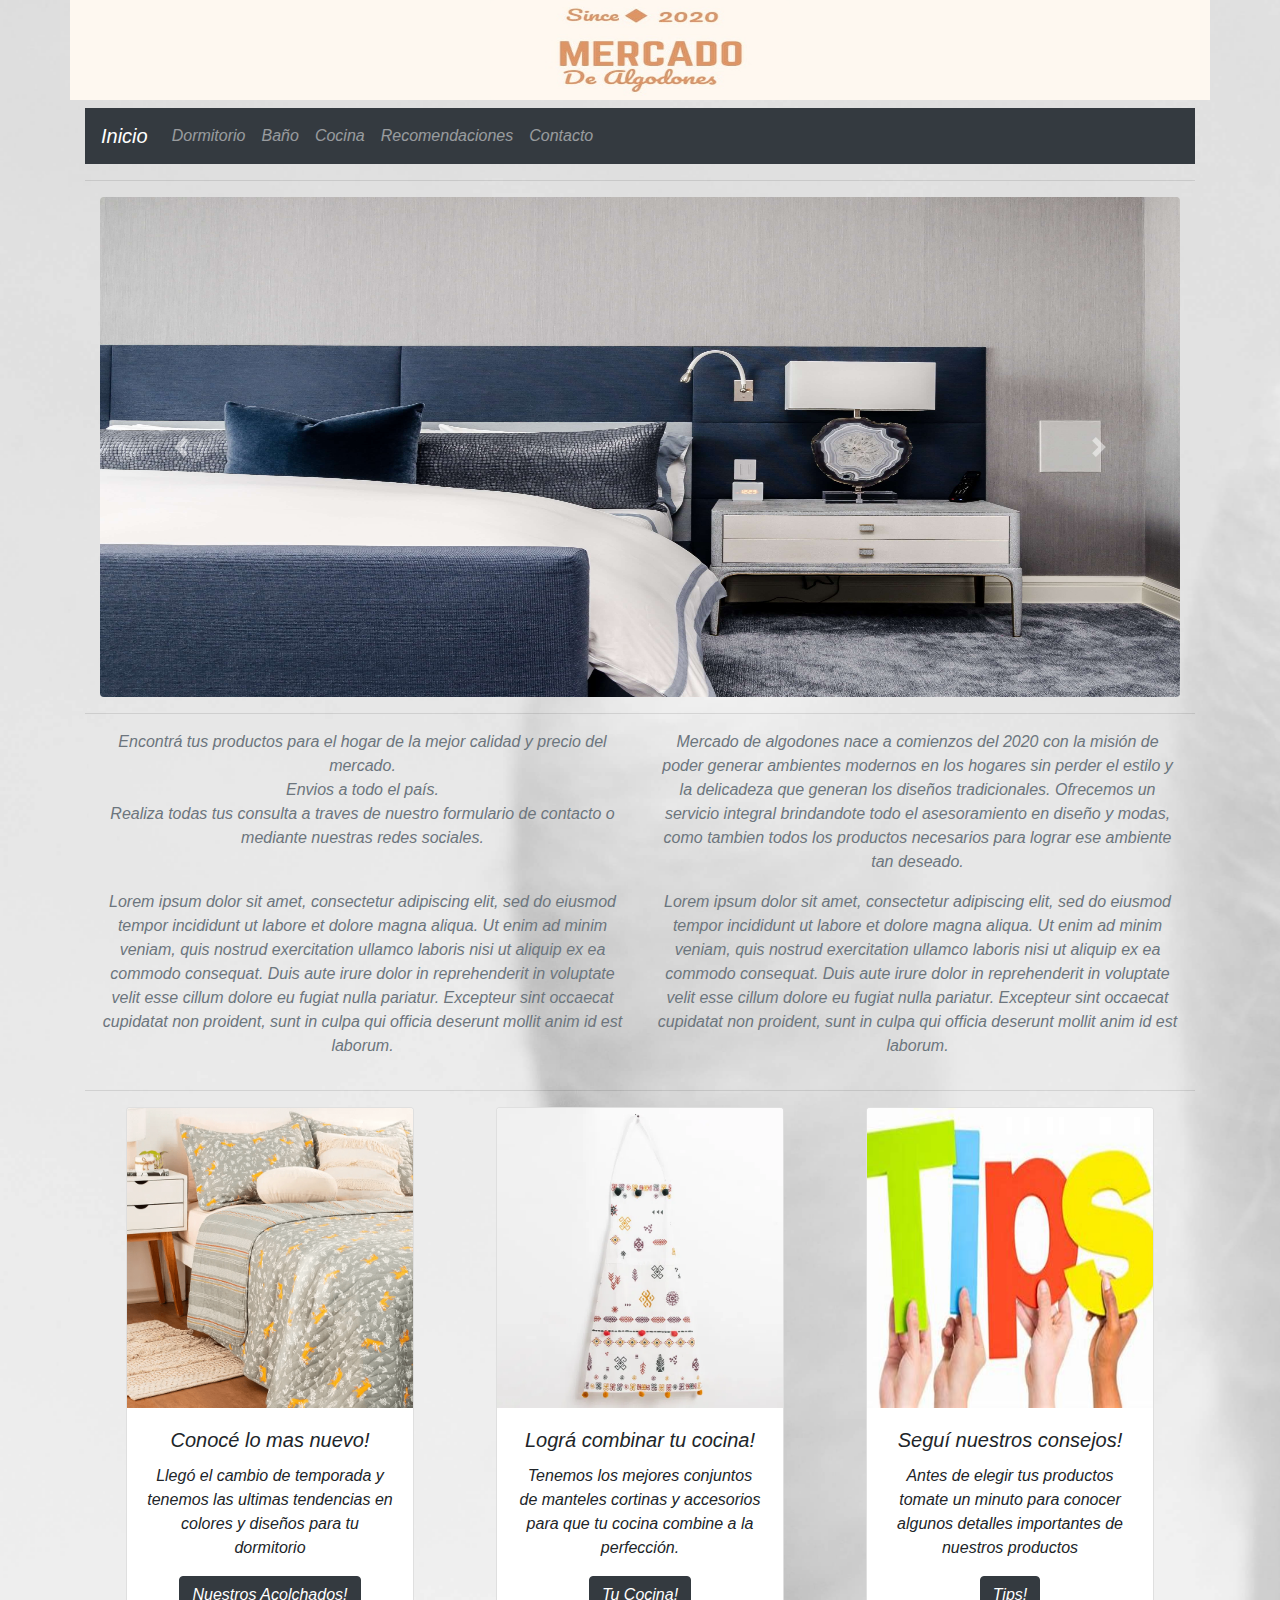
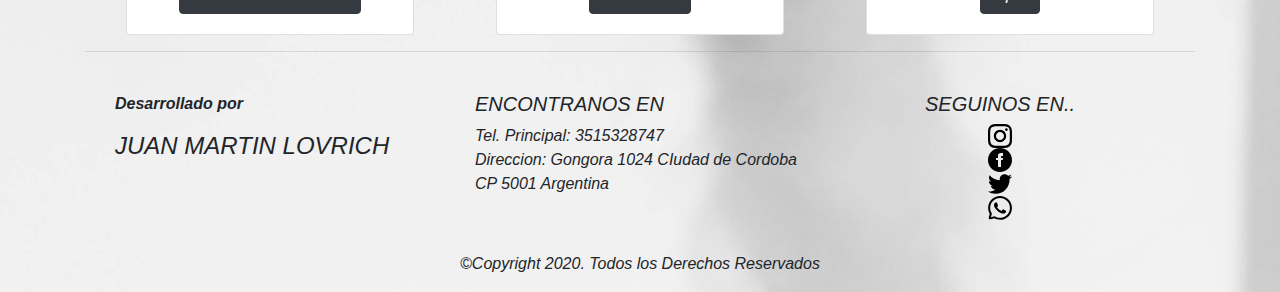
<file: Entrega Proyecto 4/index.html>
<DOCTYPE html>
    <html>

    <head>
        <meta charset="UTF-8">
        <meta name="viewport" content="width=device-width, initial-scale=1, shrink-to-fit=no">
        <meta name="keywords"
            content="habitacion, pieza, cama, frio, sabanas, cubrecamas, algodon, tela, acolchado, decoracion">
        <meta name="description"
            content="Todo lo que necesitas para decorar tu casa con la suavidad del mejor algodon. Cubrecamas, acolchados, sabanas, cortinas y mucho mas!">
        <link rel="stylesheet" href="https://stackpath.bootstrapcdn.com/bootstrap/4.5.2/css/bootstrap.min.css"
            integrity="sha384-JcKb8q3iqJ61gNV9KGb8thSsNjpSL0n8PARn9HuZOnIxN0hoP+VmmDGMN5t9UJ0Z" crossorigin="anonymous">
        <link rel="stylesheet" href="css/styles.css">
        <link rel="stylesheet" href="https://cdnjs.cloudflare.com/ajax/libs/animate.css/4.1.0/animate.min.css" />
        <title>Mercado de Algodones-Home-Novedades</title>
    </head>

    <body>
        <header class="container">
            <h1 class="animate__animated animate__bounce">
                <div class="text-center">
                    <img src="imagenes/logom.jpeg" class="rounded" alt="logo" height="100px" width="300px">
                </div>
            </h1>
        </header>

        <div class="container">
            <nav class="navbar  navbar-expand-lg navbar-dark bg-dark">
                <a class="navbar-brand" href="index.html">Inicio</a>
                <button class="navbar-toggler" type="button" data-toggle="collapse" data-target="#navbarNav"
                    aria-controls="navbarNav" aria-expanded="false" aria-label="Toggle navigation">
                    <span class="navbar-toggler-icon"></span>
                </button>
                <div class="collapse navbar-collapse" id="navbarNav">
                    <ul class="navbar-nav">
                        <li class="nav-item">
                            <a class="nav-link" href="dormitorio.html">Dormitorio</a>
                        </li>
                        <li class="nav-item">
                            <a class="nav-link" href="bano.html">Baño</a>
                        </li>
                        <li class="nav-item">
                            <a class="nav-link" href="cocina.html">Cocina</a>
                        </li>
                        <li class="nav-item">
                            <a class="nav-link" href="recomendaciones.html">Recomendaciones</a>
                        </li>
                        <li class="nav-item">
                            <a class="nav-link" href="contacto.html">Contacto</a>
                        </li>
                    </ul>
                </div>
            </nav>
            <hr class=featurette-divider />
            <div><img src="imagenes/portada2.jpg" class="img-fluid d-block d-md-none" alt="Responsive image"></div>
            <div class="container" id="portada">

                <div id="carouselExampleControls" class="carousel slide d-none d-md-block" data-ride="carousel">
                    <div class="carousel-inner">
                        <div class="carousel-item active">
                            <img src="imagenes/portada2.jpg" class="d-block w-100 rounded" alt="habitacion modelo azul"
                                height="500px">
                        </div>
                        <div class="carousel-item">
                            <img src="imagenes/carrousel1.jpg" class="d-block w-100 rounded" alt="habitacion modelo iluminada"
                                height="500px">
                        </div>
                        <div class="carousel-item">
                            <img src="imagenes/carrousel2.jpg" class="d-block w-100 rounded" alt="habitacion modelo oscura"
                                height="500px">
                        </div>
                    </div>
                    <a class="carousel-control-prev" href="#carouselExampleControls" role="button" data-slide="prev">
                        <span class="carousel-control-prev-icon" aria-hidden="true"></span>
                        <span class="sr-only">Previous</span>
                    </a>
                    <a class="carousel-control-next" href="#carouselExampleControls" role="button" data-slide="next">
                        <span class="carousel-control-next-icon" aria-hidden="true"></span>
                        <span class="sr-only">Next</span>
                    </a>
                </div>
            </div>
            <hr class=featurette-divider />

            <section class="container">
                <div class="row">
                    <div class="col-md-6 text-center">
                        <p class="text-secondary">
                            Encontrá tus productos para el hogar de la mejor calidad y precio del mercado.
                            <br />
                            Envios a todo el país.
                            <br>
                            Realiza todas tus consulta a traves de nuestro formulario de contacto o mediante nuestras redes
                            sociales.
                        </p>
                    </div>
                    <div class="col-md-6 text-center">
                        <p class="text-secondary"> Mercado de algodones nace a comienzos del 2020 con la misión de poder generar ambientes modernos en los hogares sin perder el estilo y la delicadeza que generan los diseños tradicionales. Ofrecemos un servicio integral brindandote todo el asesoramiento en diseño y modas, como tambien todos los productos necesarios para lograr ese ambiente tan deseado. 

                        </p>
                    </div>
                </div>

                <div class="row">
                    <div class="col-md-6 text-center">

                        <p class="text-secondary"> Lorem ipsum dolor sit amet, consectetur adipiscing elit, sed do
                            eiusmod
                            tempor
                            incididunt ut labore et
                            dolore magna aliqua. Ut enim ad minim veniam, quis nostrud exercitation ullamco laboris nisi
                            ut
                            aliquip
                            ex ea commodo consequat. Duis aute irure dolor in reprehenderit in voluptate velit esse
                            cillum
                            dolore eu
                            fugiat nulla pariatur. Excepteur sint occaecat cupidatat non proident, sunt in culpa qui
                            officia
                            deserunt mollit anim id est laborum.

                        </p>
                    </div>

                    <div class="col-md-6 text-center">

                        <p class="text-secondary"> Lorem ipsum dolor sit amet, consectetur adipiscing elit, sed do
                            eiusmod
                            tempor
                            incididunt ut labore et
                            dolore magna aliqua. Ut enim ad minim veniam, quis nostrud exercitation ullamco laboris nisi
                            ut
                            aliquip
                            ex ea commodo consequat. Duis aute irure dolor in reprehenderit in voluptate velit esse
                            cillum
                            dolore eu
                            fugiat nulla pariatur. Excepteur sint occaecat cupidatat non proident, sunt in culpa qui
                            officia
                            deserunt mollit anim id est laborum.

                        </p>
                    </div>
                </div>

            </section>
            <hr class=featurette-divider />
            <section class="container">
                <div class="row">
                    <div class="col-md-4 text-center">
                        <div class="card rounded mx-auto d-block" style="width: 18rem;">
                            <img src="imagenes/cubre7.png" class="card-img-top" alt="card1" height="300px">
                            <div class="card-body">
                                <h5 class="card-title">Conocé lo mas nuevo!</h5>
                                <p class="card-text">Llegó el cambio de temporada y tenemos las ultimas tendencias en colores y diseños para tu dormitorio</p>
                                <a href="habitacion.html" class="btn btn-dark">Nuestros Acolchados!</a>
                            </div>
                        </div>
                    </div>
                    <div class="col-md-4 text-center">
                        <div class="card rounded mx-auto d-block" style="width: 18rem;">
                            <img src="imagenes/del1.png" class="card-img-top" alt="card2" height="300px">
                            <div class="card-body">
                                <h5 class="card-title">Lográ combinar tu cocina!</h5>
                                <p class="card-text">Tenemos los mejores conjuntos de manteles cortinas y accesorios para que tu cocina combine a la perfección.</p>
                                <a href="cocina.html" class="btn btn-dark">Tu Cocina!</a>
                            </div>
                        </div>
                    </div>
                    <div class="col-md-4 text-center">
                        <div class="card rounded mx-auto d-block" style="width: 18rem;">
                            <img src="imagenes/tips.jpg" class="card-img-top" alt="card3" height="300px">
                            <div class="card-body">
                                <h5 class="card-title">Seguí nuestros consejos!</h5>
                                <p class="card-text">Antes de elegir tus productos tomate un minuto para conocer algunos detalles importantes de nuestros productos</p>
                                <a href="recomendaciones.html" class="btn btn-dark">Tips!</a>
                            </div>
                        </div>
                    </div>


                </div>
            </section>
            <hr class=featurette-divider />


            <div class="container">
                <footer class="page-footer font-small blue pt-4">


                    <div class="container-fluid text-center text-md-left">


                        <div class="row">


                            <div class="col-md-4 mb-md-0 mb-3">

                                <p class="font-weight-bold">Desarrollado por</p>
                                <h4 class="text-uppercase">Juan Martin Lovrich</h4>
                          
                                
                            </div>


                                <hr class="clearfix w-100 d-md-none pb-3">


                                <div class="col-md-4 mb-md-0 mb-3">


                                    <h5 class="text-uppercase">Encontranos en</h5>

                                    <ul class="list-unstyled">
                                        <li>
                                            Tel. Principal: 3515328747
                                        </li>
                                        <li>
                                            Direccion: Gongora 1024 CIudad de Cordoba CP 5001 Argentina
                                        </li>

                                    </ul>

                                </div>



                                <div class="col-md-4 mb-md-0 mb-3">


                                    <h5 class="text-uppercase text-center">Seguinos en..</h5>

                                    <ul class="list-unstyled">
                                        <li>
                                            <a href="https://www.instagram.com/mercadodealgodones"><img
                                                    src="imagenes/iconmonstr-instagram-11.svg"
                                                    class="rounded mx-auto d-block"></a>
                                        </li>
                                        <li>
                                            <a href="https://www.facebook.com"><img
                                                    src="imagenes/iconmonstr-facebook-4.svg"
                                                    class="rounded mx-auto d-block"></a>
                                        </li>
                                        <li>
                                            <a href="https://twitter.com"><img src="imagenes/iconmonstr-twitter-1.svg"
                                                    class="rounded mx-auto d-block"></a>
                                        </li>
                                        <li>
                                            <a href="#!"><img src="imagenes/iconmonstr-whatsapp-1.svg"
                                                    class="rounded mx-auto d-block"></a>
                                        </li>
                                    </ul>

                                </div>


                            </div>


                        </div>

                        <div class="footer-copyright text-center py-3">©Copyright 2020. Todos los Derechos Reservados
                        </div>


                </footer>

                <script src="https://code.jquery.com/jquery-3.5.1.slim.min.js"
                    integrity="sha384-DfXdz2htPH0lsSSs5nCTpuj/zy4C+OGpamoFVy38MVBnE+IbbVYUew+OrCXaRkfj"
                    crossorigin="anonymous"></script>
                <script src="https://cdn.jsdelivr.net/npm/popper.js@1.16.1/dist/umd/popper.min.js"
                    integrity="sha384-9/reFTGAW83EW2RDu2S0VKaIzap3H66lZH81PoYlFhbGU+6BZp6G7niu735Sk7lN"
                    crossorigin="anonymous"></script>
                <script src="https://stackpath.bootstrapcdn.com/bootstrap/4.5.2/js/bootstrap.min.js"
                    integrity="sha384-B4gt1jrGC7Jh4AgTPSdUtOBvfO8shuf57BaghqFfPlYxofvL8/KUEfYiJOMMV+rV"
                    crossorigin="anonymous"></script>
    </body>

    </html>
</file>
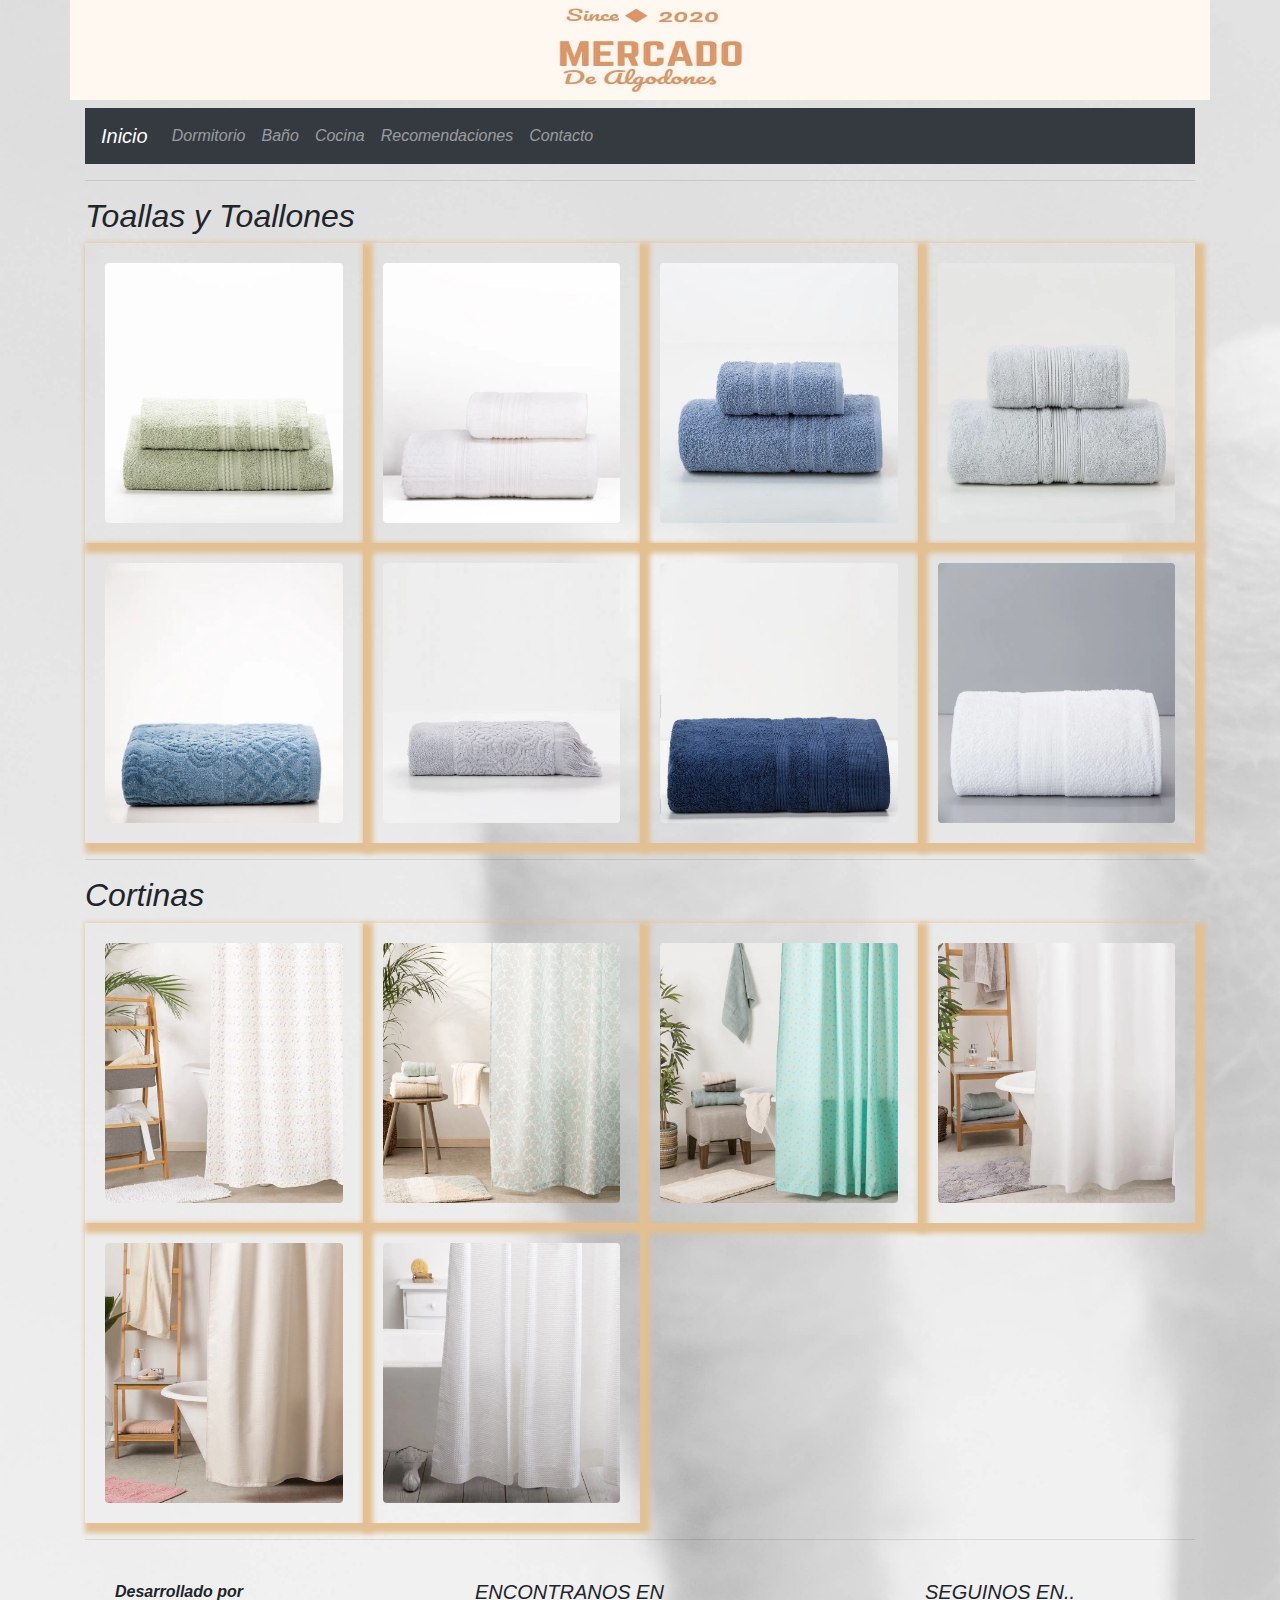
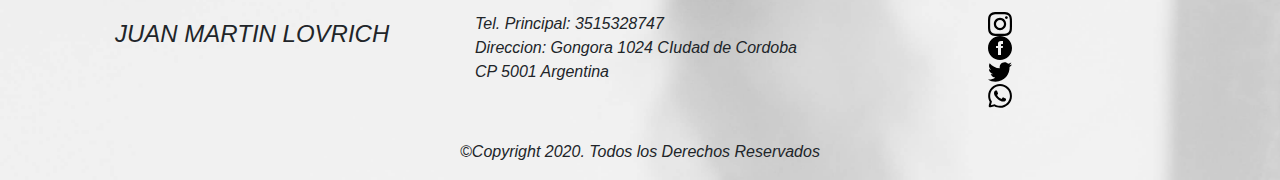
<file: Entrega Proyecto 4/bano.html>
<DOCTYPE html>
    <html>

    <head>
        <meta charset="UTF-8">
        <meta name="viewport" content="width=device-width, initial-scale=1, shrink-to-fit=no">
        <meta name="keywords" content="cortinas, toallas, toallones, accesorios, baño, decoracion">
        <meta name="description" content="Todo lo que necesitas para darle estilo a tu baño. Los mejores diseños de cortinas y los tallones mas finos y suaves!">
        <link rel="stylesheet" href="https://stackpath.bootstrapcdn.com/bootstrap/4.5.2/css/bootstrap.min.css"
            integrity="sha384-JcKb8q3iqJ61gNV9KGb8thSsNjpSL0n8PARn9HuZOnIxN0hoP+VmmDGMN5t9UJ0Z" crossorigin="anonymous">
        <link rel="stylesheet" href="https://cdnjs.cloudflare.com/ajax/libs/animate.css/4.1.0/animate.min.css" />
        <link rel="stylesheet" href="css/styles.css">
        <title>Mercado de Algodones-Baño-Que tu baño sea una mejor experiencia!</title>
    </head>

    <body>
        <header class="container">
            <h1 class="animate__animated animate__bounce">
                <div class="text-center">
                    <img src="imagenes/logom.jpeg" class="rounded" alt="logo" height="100px" width="300px">
                </div>
            </h1>
        </header>

        <div class="container">
            <nav class="navbar navbar-expand-lg navbar-dark bg-dark">
                <a class="navbar-brand" href="index.html">Inicio</a>
                <button class="navbar-toggler" type="button" data-toggle="collapse" data-target="#navbarNav"
                    aria-controls="navbarNav" aria-expanded="false" aria-label="Toggle navigation">
                    <span class="navbar-toggler-icon"></span>
                </button>
                <div class="collapse navbar-collapse" id="navbarNav">
                    <ul class="navbar-nav">
                        <li class="nav-item">
                            <a class="nav-link" href="dormitorio.html">Dormitorio</a>
                        </li>
                        <li class="nav-item">
                            <a class="nav-link" href="bano.html">Baño</a>
                        </li>
                        <li class="nav-item">
                            <a class="nav-link" href="cocina.html">Cocina</a>
                        </li>
                        <li class="nav-item">
                            <a class="nav-link" href="recomendaciones.html">Recomendaciones</a>
                        </li>
                        <li class="nav-item">
                            <a class="nav-link" href="contacto.html">Contacto</a>
                        </li>
                    </ul>
                </div>
            </nav>
            <hr class=featurette-divider />
            <h2 class="animate__animated animate__backInLeft">Toallas y Toallones</h2>
            <section id="galeria1" class="container text-center">
                <div class="row">
                    <div class="col-lg-3 col-md-6 col-sm-12"id="prueba2">
                        <img src="imagenes/toa1.png" class="rounded" alt=""id="prueba1">
                        <div class="middle">
                            <div class="text">Nombre:"" Medidas:"" Precio:""</div>
                        </div>
                    </div>
                    <div class="col-lg-3 col-md-6 col-sm-12"id="prueba2">
                        <img src="imagenes/toa2.png" class="rounded" alt=""id="prueba1">
                        <div class="middle">
                            <div class="text">Nombre:"" Medidas:"" Precio:""</div>
                        </div>
                    </div>
                    <div class="col-lg-3 col-md-6 col-sm-12"id="prueba2">
                        <img src="imagenes/toa3.png" class="rounded" alt=""id="prueba1">
                        <div class="middle">
                            <div class="text">Nombre:"" Medidas:"" Precio:""</div>
                        </div>
                    </div>
                    <div class="col-lg-3 col-md-6 col-sm-12"id="prueba2">
                        <img src="imagenes/toa4.png" class="rounded" alt=""id="prueba1">
                        <div class="middle">
                            <div class="text">Nombre:"" Medidas:"" Precio:""</div>
                        </div>
                    </div>

                    <div class="col-lg-3 col-md-6 col-sm-12"id="prueba2">
                        <img src="imagenes/toa5.png" class="rounded" alt=""id="prueba1">
                        <div class="middle">
                            <div class="text">Nombre:"" Medidas:"" Precio:""</div>
                        </div>
                    </div>
                    <div class="col-lg-3 col-md-6 col-sm-12"id="prueba2">
                        <img src="imagenes/toa6.png" class="rounded" alt=""id="prueba1">
                        <div class="middle">
                            <div class="text">Nombre:"" Medidas:"" Precio:""</div>
                        </div>
                    </div>
                    <div class="col-lg-3 col-md-6 col-sm-12"id="prueba2">
                        <img src="imagenes/toa8.png" class="rounded" alt=""id="prueba1">
                        <div class="middle">
                            <div class="text">Nombre:"" Medidas:"" Precio:""</div>
                        </div>
                    </div>
                    <div class="col-lg-3 col-md-6 col-sm-12"id="prueba2">
                        <img src="imagenes/toa7.png" class="rounded" alt=""id="prueba1">
                        <div class="middle">
                            <div class="text">Nombre:"" Medidas:"" Precio:""</div>
                        </div>
                    </div>

                </div>
            </section>
            <hr class=featurette-divider />
            <h2 class="animate__animated animate__backInLeft">Cortinas</h2>
            <section id="galeria2" class="container text-center">
                <div class="row">
                    <div class="col-lg-3 col-md-6 col-sm-12"id="prueba2">
                        <img src="imagenes/corti1.png" class="rounded" alt=""id="prueba1">
                        <div class="middle">
                            <div class="text">Nombre:"" Medidas:"" Precio:""</div>
                        </div>
                    </div>
                    <div class="col-lg-3 col-md-6 col-sm-12"id="prueba2">
                        <img src="imagenes/corti2.png" class="rounded" alt=""id="prueba1">
                        <div class="middle">
                            <div class="text">Nombre:"" Medidas:"" Precio:""</div>
                        </div>
                    </div>
                    <div class="col-lg-3 col-md-6 col-sm-12"id="prueba2">
                        <img src="imagenes/corti3.png" class="rounded" alt=""id="prueba1">
                        <div class="middle">
                            <div class="text">Nombre:"" Medidas:"" Precio:""</div>
                        </div>
                    </div>
                    <div class="col-lg-3 col-md-6 col-sm-12"id="prueba2">
                        <img src="imagenes/corti4.png" class="rounded" alt=""id="prueba1">
                        <div class="middle">
                            <div class="text">Nombre:"" Medidas:"" Precio:""</div>
                        </div>
                    </div>

                    <div class="col-lg-3 col-md-6 col-sm-12"id="prueba2">
                        <img src="imagenes/corti5.png" class="rounded" alt=""id="prueba1">
                        <div class="middle">
                            <div class="text">Nombre:"" Medidas:"" Precio:""</div>
                        </div>
                    </div>
                    <div class="col-lg-3 col-md-6 col-sm-12"id="prueba2">
                        <img src="imagenes/corti6.png" class="rounded" alt=""id="prueba1">
                        <div class="middle">
                            <div class="text">Nombre:"" Medidas:"" Precio:""</div>
                        </div>
                    </div>
                </div>
            </section>
            <hr class=featurette-divider />
            <div class="container">
                <footer class="page-footer font-small blue pt-4">


                    <div class="container-fluid text-center text-md-left">


                        <div class="row">


                            <div class="col-md-4 mb-md-0 mb-3">

                                <p class="font-weight-bold">Desarrollado por</p>
                                <h4 class="text-uppercase">Juan Martin Lovrich</h4>
                          
                                
                            </div>


                                <hr class="clearfix w-100 d-md-none pb-3">


                                <div class="col-md-4 mb-md-0 mb-3">


                                    <h5 class="text-uppercase">Encontranos en</h5>

                                    <ul class="list-unstyled">
                                        <li>
                                            Tel. Principal: 3515328747
                                        </li>
                                        <li>
                                            Direccion: Gongora 1024 CIudad de Cordoba CP 5001 Argentina
                                        </li>

                                    </ul>

                                </div>



                                <div class="col-md-4 mb-md-0 mb-3">


                                    <h5 class="text-uppercase text-center">Seguinos en..</h5>

                                    <ul class="list-unstyled">
                                        <li>
                                            <a href="https://www.instagram.com/mercadodealgodones"><img
                                                    src="imagenes/iconmonstr-instagram-11.svg"
                                                    class="rounded mx-auto d-block"></a>
                                        </li>
                                        <li>
                                            <a href="https://www.facebook.com"><img
                                                    src="imagenes/iconmonstr-facebook-4.svg"
                                                    class="rounded mx-auto d-block"></a>
                                        </li>
                                        <li>
                                            <a href="https://twitter.com"><img src="imagenes/iconmonstr-twitter-1.svg"
                                                    class="rounded mx-auto d-block"></a>
                                        </li>
                                        <li>
                                            <a href="#!"><img src="imagenes/iconmonstr-whatsapp-1.svg"
                                                    class="rounded mx-auto d-block"></a>
                                        </li>
                                    </ul>

                                </div>


                            </div>


                        </div>

                        <div class="footer-copyright text-center py-3">©Copyright 2020. Todos los Derechos Reservados
                        </div>


                </footer>

                <script src="https://code.jquery.com/jquery-3.5.1.slim.min.js"
                    integrity="sha384-DfXdz2htPH0lsSSs5nCTpuj/zy4C+OGpamoFVy38MVBnE+IbbVYUew+OrCXaRkfj"
                    crossorigin="anonymous"></script>
                <script src="https://cdn.jsdelivr.net/npm/popper.js@1.16.1/dist/umd/popper.min.js"
                    integrity="sha384-9/reFTGAW83EW2RDu2S0VKaIzap3H66lZH81PoYlFhbGU+6BZp6G7niu735Sk7lN"
                    crossorigin="anonymous"></script>
                <script src="https://stackpath.bootstrapcdn.com/bootstrap/4.5.2/js/bootstrap.min.js"
                    integrity="sha384-B4gt1jrGC7Jh4AgTPSdUtOBvfO8shuf57BaghqFfPlYxofvL8/KUEfYiJOMMV+rV"
                    crossorigin="anonymous"></script>
    </body>

    </html>
</file>
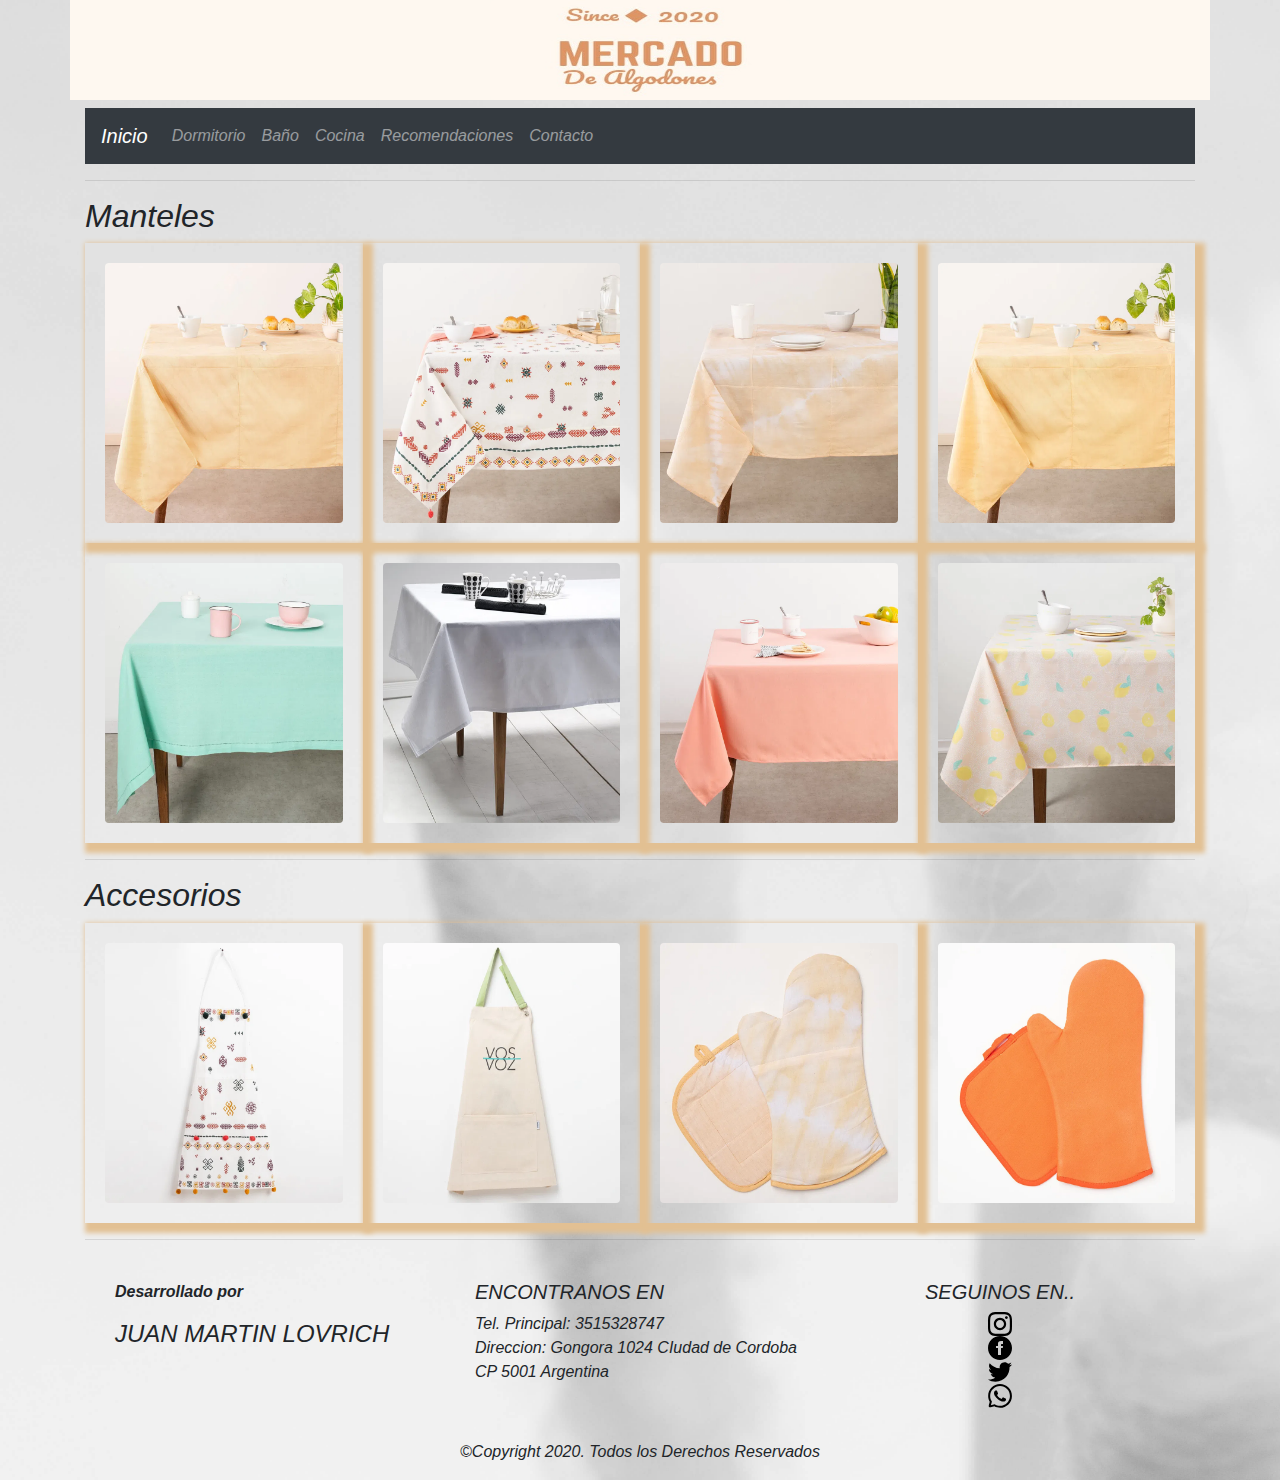
<file: Entrega Proyecto 4/cocina.html>
<DOCTYPE html>
    <html>

    <head>
        <meta charset="UTF-8">
        <meta name="viewport" content="width=device-width, initial-scale=1, shrink-to-fit=no">
        <meta name="keywords" content="cocina, cortinas, mantel, accesorios, decoracion, hogar">
        <meta name="description" content="Renova tu cocina con nosotros, dale estilo , diseño con nuestros accesorios y los mejores manteles darle vida a tu ambiente!">
        <link rel="stylesheet" href="https://stackpath.bootstrapcdn.com/bootstrap/4.5.2/css/bootstrap.min.css"
            integrity="sha384-JcKb8q3iqJ61gNV9KGb8thSsNjpSL0n8PARn9HuZOnIxN0hoP+VmmDGMN5t9UJ0Z" crossorigin="anonymous">
        <link rel="stylesheet" href="https://cdnjs.cloudflare.com/ajax/libs/animate.css/4.1.0/animate.min.css" />
        <link rel="stylesheet" href="css/styles.css">
        <title>Mercado de Algodones-Cocina-Todo para renovar el estilo de tu mesa</title>
    </head>

    <body>
        <header class="container">
            <h1 class="animate__animated animate__bounce">
                <div class="text-center">
                    <img src="imagenes/logom.jpeg" class="rounded" alt="logo" height="100px" width="300px">
                </div>
            </h1>
        </header>

        <div class="container">
            <nav class="navbar navbar-expand-lg navbar-dark bg-dark">
                <a class="navbar-brand" href="index.html">Inicio</a>
                <button class="navbar-toggler" type="button" data-toggle="collapse" data-target="#navbarNav"
                    aria-controls="navbarNav" aria-expanded="false" aria-label="Toggle navigation">
                    <span class="navbar-toggler-icon"></span>
                </button>
                <div class="collapse navbar-collapse" id="navbarNav">
                    <ul class="navbar-nav">
                        <li class="nav-item">
                            <a class="nav-link" href="dormitorio.html">Dormitorio</a>
                        </li>
                        <li class="nav-item">
                            <a class="nav-link" href="bano.html">Baño</a>
                        </li>
                        <li class="nav-item">
                            <a class="nav-link" href="cocina.html">Cocina</a>
                        </li>
                        <li class="nav-item">
                            <a class="nav-link" href="recomendaciones.html">Recomendaciones</a>
                        </li>
                        <li class="nav-item">
                            <a class="nav-link" href="contacto.html">Contacto</a>
                        </li>
                    </ul>
                </div>
            </nav>
            <hr class=featurette-divider />
            <h2 class="animate__animated animate__backInLeft">Manteles</h2>
            <section id="galeria1" class="container-fluid">
                <div class="row">
                    <div class="col-lg-3 col-md-6 col-sm-12"id="prueba2">
                        <img src="imagenes/mant1.png" class="rounded" alt=""id="prueba1">
                        <div class="middle">
                            <div class="text">Nombre:"" Medidas:"" Precio:""</div>
                        </div>
                    </div>
                    <div class="col-lg-3 col-md-6 col-sm-12"id="prueba2">
                        <img src="imagenes/mant2.png" class="rounded" alt=""id="prueba1">
                        <div class="middle">
                            <div class="text">Nombre:"" Medidas:"" Precio:""</div>
                        </div>
                    </div>
                    <div class="col-lg-3 col-md-6 col-sm-12"id="prueba2">
                        <img src="imagenes/mant3.png" class="rounded" alt=""id="prueba1">
                        <div class="middle">
                            <div class="text">Nombre:"" Medidas:"" Precio:""</div>
                        </div>
                    </div>
                    <div class="col-lg-3 col-md-6 col-sm-12"id="prueba2">
                        <img src="imagenes/mant4.png" class="rounded" alt=""id="prueba1">
                        <div class="middle">
                            <div class="text">Nombre:"" Medidas:"" Precio:""</div>
                        </div>
                    </div>

                    <div class="col-lg-3 col-md-6 col-sm-12"id="prueba2">
                        <img src="imagenes/mant5.png" class="rounded" alt=""id="prueba1">
                        <div class="middle">
                            <div class="text">Nombre:"" Medidas:"" Precio:""</div>
                        </div>
                    </div>
                    <div class="col-lg-3 col-md-6 col-sm-12"id="prueba2">
                        <img src="imagenes/mant6.png" class="rounded" alt=""id="prueba1">
                        <div class="middle">
                            <div class="text">Nombre:"" Medidas:"" Precio:""</div>
                        </div>
                    </div>
                    <div class="col-lg-3 col-md-6 col-sm-12"id="prueba2">
                        <img src="imagenes/mant7.png" class="rounded" alt=""id="prueba1">
                        <div class="middle">
                            <div class="text">Nombre:"" Medidas:"" Precio:""</div>
                        </div>
                    </div>
                    <div class="col-lg-3 col-md-6 col-sm-12"id="prueba2">
                        <img src="imagenes/mant8.png" class="rounded" alt=""id="prueba1">
                        <div class="middle">
                            <div class="text">Nombre:"" Medidas:"" Precio:""</div>
                        </div>
                    </div>

                </div>
            </section>
            <hr class=featurette-divider />
            <h2 class="animate__animated animate__backInLeft">Accesorios</h2>
            <section id="galeria2" class="container-fluid">
                <div class="row">
                    <div class="col-lg-3 col-md-6 col-sm-12"id="prueba2">
                        <img src="imagenes/del1.png" class="rounded" alt=""id="prueba1">
                        <div class="middle">
                            <div class="text">Nombre:"" Medidas:"" Precio:""</div>
                        </div>
                    </div>
                    <div class="col-lg-3 col-md-6 col-sm-12"id="prueba2">
                        <img src="imagenes/del2.png" class="rounded" alt=""id="prueba1">
                        <div class="middle">
                            <div class="text">Nombre:"" Medidas:"" Precio:""</div>
                        </div>
                    </div>
                    <div class="col-lg-3 col-md-6 col-sm-12"id="prueba2">
                        <img src="imagenes/del3.png" class="rounded" alt=""id="prueba1">
                        <div class="middle">
                            <div class="text">Nombre:"" Medidas:"" Precio:""</div>
                        </div>
                    </div>
                    <div class="col-lg-3 col-md-6 col-sm-12"id="prueba2">
                        <img src="imagenes/del4.png" class="rounded" alt=""id="prueba1">
                        <div class="middle">
                            <div class="text">Nombre:"" Medidas:"" Precio:""</div>
                        </div>
                    </div>
                </div>
            </section>
            <hr class=featurette-divider />
            <div class="container">
                <footer class="page-footer font-small blue pt-4">


                    <div class="container-fluid text-center text-md-left">


                        <div class="row">


                            <div class="col-md-4 mb-md-0 mb-3">

                                <p class="font-weight-bold">Desarrollado por</p>
                                <h4 class="text-uppercase">Juan Martin Lovrich</h4>
                          
                                
                            </div>


                                <hr class="clearfix w-100 d-md-none pb-3">


                                <div class="col-md-4 mb-md-0 mb-3">


                                    <h5 class="text-uppercase">Encontranos en</h5>

                                    <ul class="list-unstyled">
                                        <li>
                                            Tel. Principal: 3515328747
                                        </li>
                                        <li>
                                            Direccion: Gongora 1024 CIudad de Cordoba CP 5001 Argentina
                                        </li>

                                    </ul>

                                </div>



                                <div class="col-md-4 mb-md-0 mb-3">


                                    <h5 class="text-uppercase text-center">Seguinos en..</h5>

                                    <ul class="list-unstyled">
                                        <li>
                                            <a href="https://www.instagram.com/mercadodealgodones"><img
                                                    src="imagenes/iconmonstr-instagram-11.svg"
                                                    class="rounded mx-auto d-block"></a>
                                        </li>
                                        <li>
                                            <a href="https://www.facebook.com"><img
                                                    src="imagenes/iconmonstr-facebook-4.svg"
                                                    class="rounded mx-auto d-block"></a>
                                        </li>
                                        <li>
                                            <a href="https://twitter.com"><img src="imagenes/iconmonstr-twitter-1.svg"
                                                    class="rounded mx-auto d-block"></a>
                                        </li>
                                        <li>
                                            <a href="#!"><img src="imagenes/iconmonstr-whatsapp-1.svg"
                                                    class="rounded mx-auto d-block"></a>
                                        </li>
                                    </ul>

                                </div>


                            </div>


                        </div>

                        <div class="footer-copyright text-center py-3">©Copyright 2020. Todos los Derechos Reservados
                        </div>


                </footer>

                <script src="https://code.jquery.com/jquery-3.5.1.slim.min.js"
                    integrity="sha384-DfXdz2htPH0lsSSs5nCTpuj/zy4C+OGpamoFVy38MVBnE+IbbVYUew+OrCXaRkfj"
                    crossorigin="anonymous"></script>
                <script src="https://cdn.jsdelivr.net/npm/popper.js@1.16.1/dist/umd/popper.min.js"
                    integrity="sha384-9/reFTGAW83EW2RDu2S0VKaIzap3H66lZH81PoYlFhbGU+6BZp6G7niu735Sk7lN"
                    crossorigin="anonymous"></script>
                <script src="https://stackpath.bootstrapcdn.com/bootstrap/4.5.2/js/bootstrap.min.js"
                    integrity="sha384-B4gt1jrGC7Jh4AgTPSdUtOBvfO8shuf57BaghqFfPlYxofvL8/KUEfYiJOMMV+rV"
                    crossorigin="anonymous"></script>
    </body>

    </html>
</file>
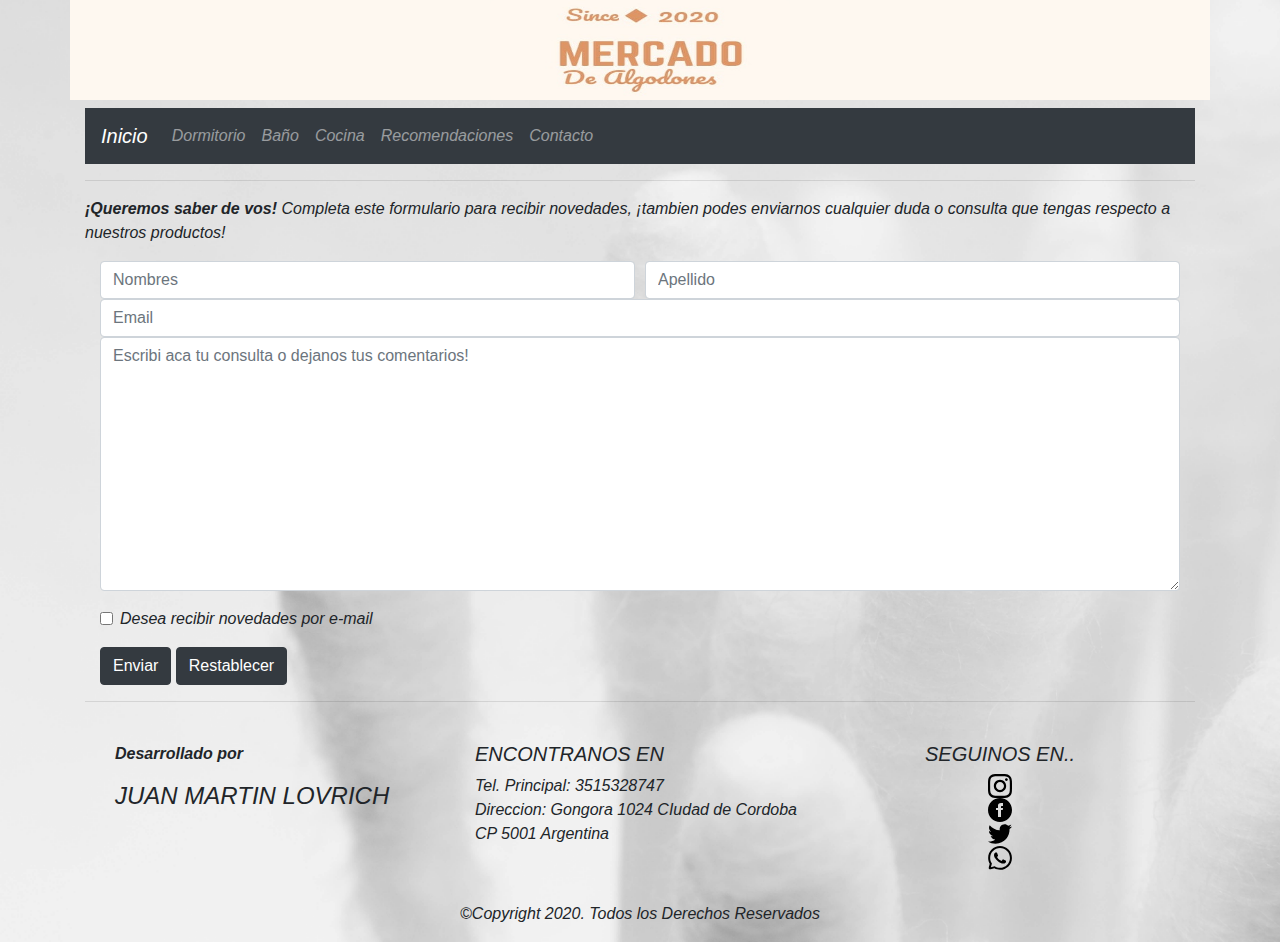
<file: Entrega Proyecto 4/contacto.html>
<DOCTYPE html>
    <html>

    <head>
        <meta charset="UTF-8">
        <meta name="viewport" content="width=device-width, initial-scale=1, shrink-to-fit=no">
        <meta name="keywords" content="contacto, dudas, sugerencia, habitacion, pieza, consultas">
        <meta name="description"
            content="Queremos saber de vos!, envianos tus dudas y consultas, envianos tus datos para enviarte nuestras novedades semanalmente">
        <link rel="stylesheet" href="https://stackpath.bootstrapcdn.com/bootstrap/4.5.2/css/bootstrap.min.css"
            integrity="sha384-JcKb8q3iqJ61gNV9KGb8thSsNjpSL0n8PARn9HuZOnIxN0hoP+VmmDGMN5t9UJ0Z" crossorigin="anonymous">
        <link rel="stylesheet" href="https://cdnjs.cloudflare.com/ajax/libs/animate.css/4.1.0/animate.min.css" />
        <link rel="stylesheet" href="css/styles.css">
        <title>Mercado de Algodones-Contacto-Dudas o consultas de nuestros productos-Adherite a nuestro newslater
        </title>
    </head>

    <body>
        <header class="container">
            <h1 class="animate__animated animate__bounce">
                <div class="text-center">
                    <img src="imagenes/logom.jpeg" class="rounded" alt="logo" height="100px" width="300px">
                </div>
            </h1>
        </header>

        <div class="container">
            <nav class="navbar navbar-expand-lg navbar-dark bg-dark">
                <a class="navbar-brand" href="index.html">Inicio</a>
                <button class="navbar-toggler" type="button" data-toggle="collapse" data-target="#navbarNav"
                    aria-controls="navbarNav" aria-expanded="false" aria-label="Toggle navigation">
                    <span class="navbar-toggler-icon"></span>
                </button>
                <div class="collapse navbar-collapse" id="navbarNav">
                    <ul class="navbar-nav">
                        <li class="nav-item">
                            <a class="nav-link" href="dormitorio.html">Dormitorio</a>
                        </li>
                        <li class="nav-item">
                            <a class="nav-link" href="bano.html">Baño</a>
                        </li>
                        <li class="nav-item">
                            <a class="nav-link" href="cocina.html">Cocina</a>
                        </li>
                        <li class="nav-item">
                            <a class="nav-link" href="recomendaciones.html">Recomendaciones</a>
                        </li>
                        <li class="nav-item">
                            <a class="nav-link" href="contacto.html">Contacto</a>
                        </li>
                    </ul>
                </div>
            </nav>
            <hr class=featurette-divider />
            <section class="container">
                <div class="row">
                    <p class="textoPresentacion">
                        <strong>¡Queremos saber de vos!</strong> Completa este formulario para recibir novedades,
                        ¡tambien podes
                        enviarnos cualquier duda o consulta que tengas respecto a nuestros productos!
                    </p>
                </div>
            </section>
            <section class="container">
                <form class="animate__animated animate__rotateInUpRight">
                    <div class="form-row">
                        <div class="col">
                            <input type="text" class="form-control" placeholder="Nombres">
                        </div>
                        <div class="col">
                            <input type="text" class="form-control" placeholder="Apellido">
                        </div>
                    </div>
                    <div class="form-row">
                        <div class="col">
                            <input type="email" id="correo" required class="form-control" placeholder="Email">
                        </div>
                    </div>

                    <div class="form-group">
                        <textarea class="form-control" id="exampleFormControlTextarea1" rows="10" cols="40"
                            maxlenght="50" placeholder="Escribi aca tu consulta o dejanos tus comentarios!"></textarea>
                    </div>
                    <div class="form-group">
                        <div class="form-check">
                            <input class="form-check-input" type="checkbox" id="gridCheck">
                            <label class="form-check-label" for="gridCheck">
                                Desea recibir novedades por e-mail
                            </label>
                        </div>
                    </div>
                    <button type="submit" class="btn btn-dark">Enviar</button>
                    <button type="reset" class="btn btn-dark">Restablecer</button>



                </form>

            </section>
            <hr class=featurette-divider />

            <div class="container">
                <footer class="page-footer font-small blue pt-4">


                    <div class="container-fluid text-center text-md-left">


                        <div class="row">


                            <div class="col-md-4 mb-md-0 mb-3">

                                <p class="font-weight-bold">Desarrollado por</p>
                                <h4 class="text-uppercase">Juan Martin Lovrich</h4>
                          
                                
                            </div>


                                <hr class="clearfix w-100 d-md-none pb-3">


                                <div class="col-md-4 mb-md-0 mb-3">


                                    <h5 class="text-uppercase">Encontranos en</h5>

                                    <ul class="list-unstyled">
                                        <li>
                                            Tel. Principal: 3515328747
                                        </li>
                                        <li>
                                            Direccion: Gongora 1024 CIudad de Cordoba CP 5001 Argentina
                                        </li>

                                    </ul>

                                </div>



                                <div class="col-md-4 mb-md-0 mb-3">


                                    <h5 class="text-uppercase text-center">Seguinos en..</h5>

                                    <ul class="list-unstyled">
                                        <li>
                                            <a href="https://www.instagram.com/mercadodealgodones"><img
                                                    src="imagenes/iconmonstr-instagram-11.svg"
                                                    class="rounded mx-auto d-block"></a>
                                        </li>
                                        <li>
                                            <a href="https://www.facebook.com"><img
                                                    src="imagenes/iconmonstr-facebook-4.svg"
                                                    class="rounded mx-auto d-block"></a>
                                        </li>
                                        <li>
                                            <a href="https://twitter.com"><img src="imagenes/iconmonstr-twitter-1.svg"
                                                    class="rounded mx-auto d-block"></a>
                                        </li>
                                        <li>
                                            <a href="#!"><img src="imagenes/iconmonstr-whatsapp-1.svg"
                                                    class="rounded mx-auto d-block"></a>
                                        </li>
                                    </ul>

                                </div>


                            </div>


                        </div>

                        <div class="footer-copyright text-center py-3">©Copyright 2020. Todos los Derechos Reservados
                        </div>


                </footer>

                <script src="https://code.jquery.com/jquery-3.5.1.slim.min.js"
                    integrity="sha384-DfXdz2htPH0lsSSs5nCTpuj/zy4C+OGpamoFVy38MVBnE+IbbVYUew+OrCXaRkfj"
                    crossorigin="anonymous"></script>
                <script src="https://cdn.jsdelivr.net/npm/popper.js@1.16.1/dist/umd/popper.min.js"
                    integrity="sha384-9/reFTGAW83EW2RDu2S0VKaIzap3H66lZH81PoYlFhbGU+6BZp6G7niu735Sk7lN"
                    crossorigin="anonymous"></script>
                <script src="https://stackpath.bootstrapcdn.com/bootstrap/4.5.2/js/bootstrap.min.js"
                    integrity="sha384-B4gt1jrGC7Jh4AgTPSdUtOBvfO8shuf57BaghqFfPlYxofvL8/KUEfYiJOMMV+rV"
                    crossorigin="anonymous"></script>
    </body>

    </html>
</file>
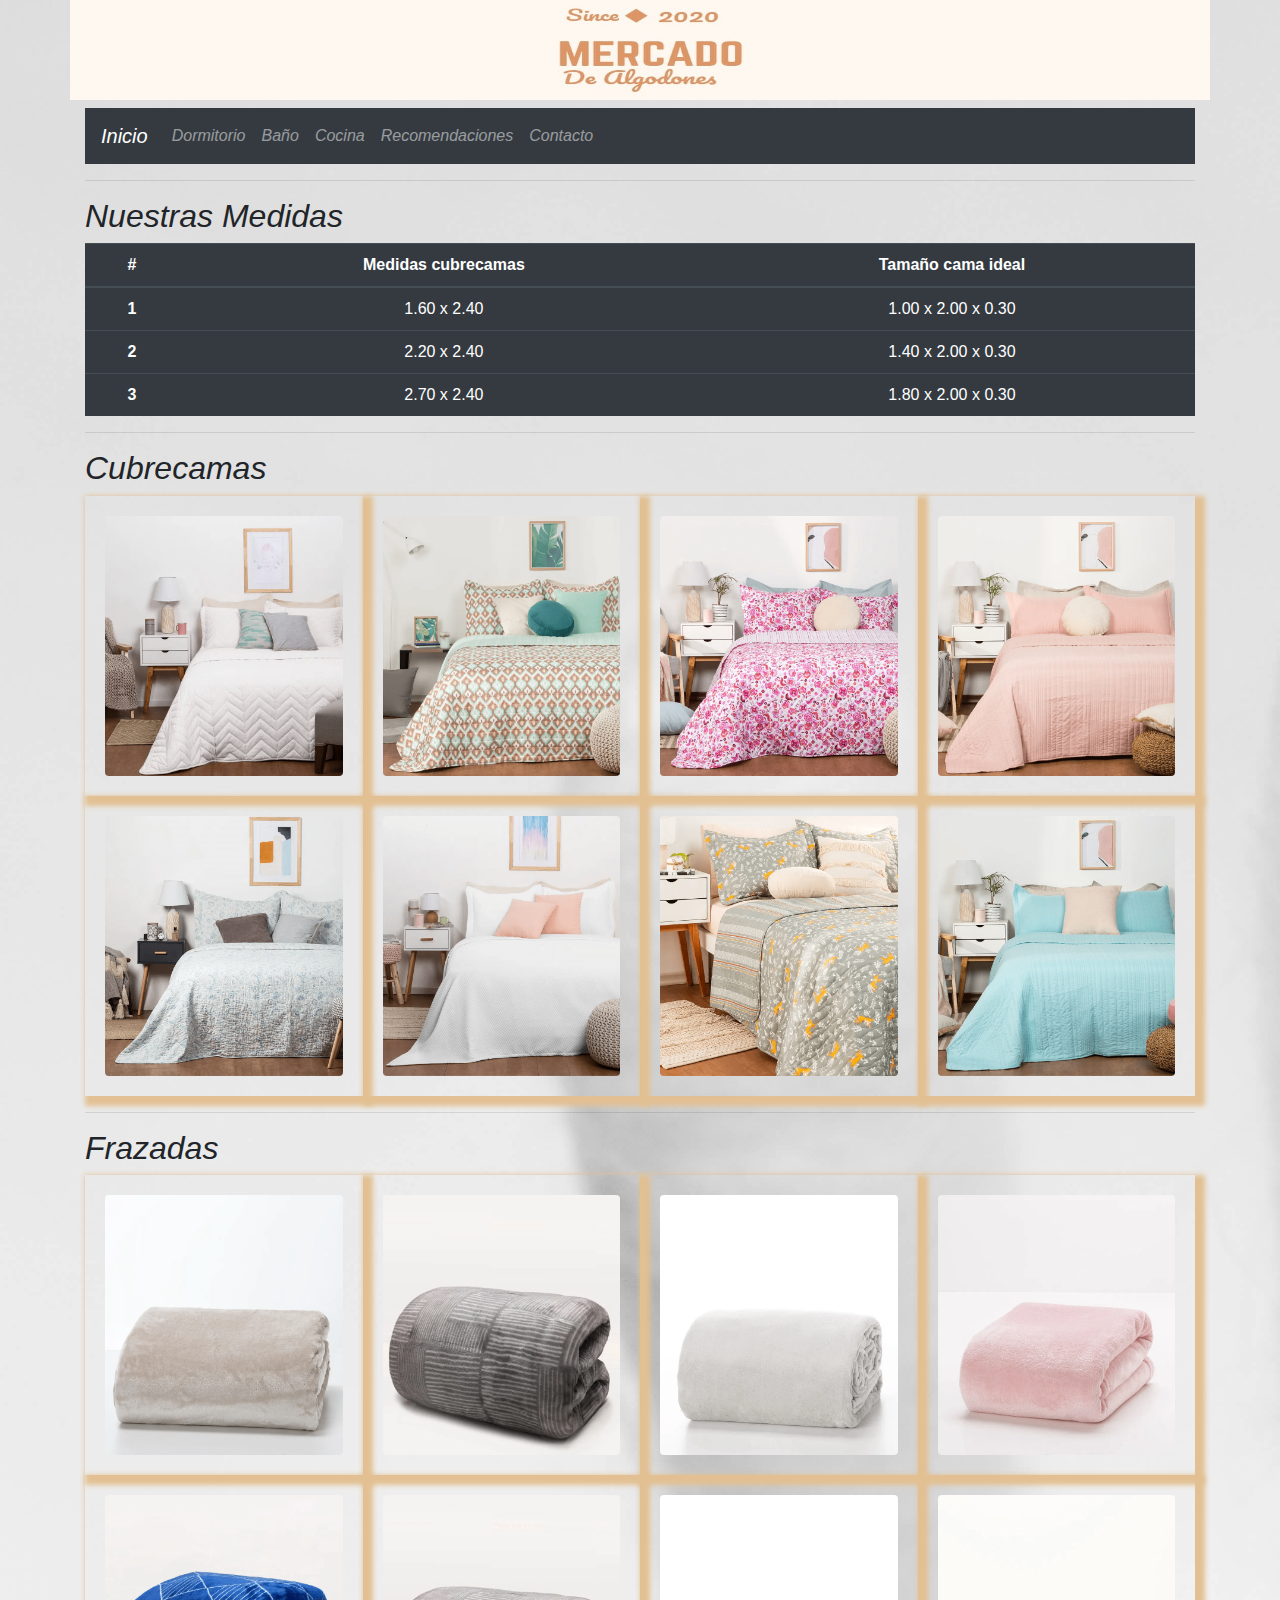
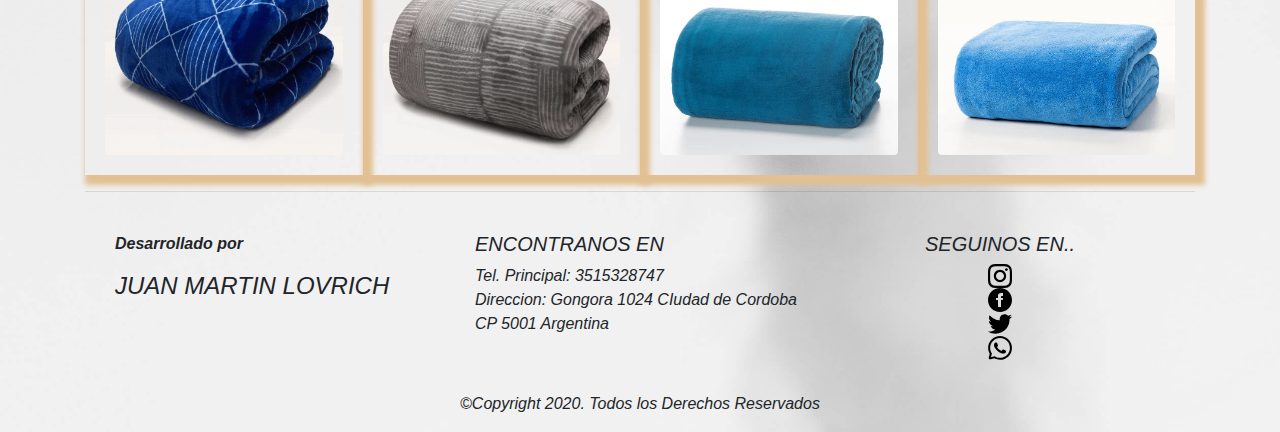
<file: Entrega Proyecto 4/dormitorio.html>
<DOCTYPE html>
    <html>

    <head>
        <meta charset="UTF-8">
        <meta name="viewport" content="width=device-width, initial-scale=1, shrink-to-fit=no">
        <meta name="keywords"
            content="habitacion, pieza, cama, frio, sabanas, cubrecamas, algodon, tela, acolchado, frazada, decoracion">
        <meta name="description"
            content="Acolchados, Cubrecamas y frazadas para tu cama! Todas las medidas disponibles y la mayor variedad de modelos">
        <link rel="stylesheet" href="https://stackpath.bootstrapcdn.com/bootstrap/4.5.2/css/bootstrap.min.css"
            integrity="sha384-JcKb8q3iqJ61gNV9KGb8thSsNjpSL0n8PARn9HuZOnIxN0hoP+VmmDGMN5t9UJ0Z" crossorigin="anonymous">
        <link rel="stylesheet" href="css/styles.css">
        <link rel="stylesheet" href="https://cdnjs.cloudflare.com/ajax/libs/animate.css/4.1.0/animate.min.css" />
        <title>Mercado de Algodones-Habitacion-Todo para tu cama</title>
    </head>

    <body>
        <header class="container">
            <h1 class="animate__animated animate__bounce">
                <div class="text-center">
                    <img src="imagenes/logom.jpeg" class="rounded" alt="logo" height="100px" width="300px">
                </div>
            </h1>
        </header>

        <div class="container">
            <nav class="navbar navbar-expand-lg navbar-dark bg-dark">
                <a class="navbar-brand" href="index.html">Inicio</a>
                <button class="navbar-toggler" type="button" data-toggle="collapse" data-target="#navbarNav"
                    aria-controls="navbarNav" aria-expanded="false" aria-label="Toggle navigation">
                    <span class="navbar-toggler-icon"></span>
                </button>
                <div class="collapse navbar-collapse" id="navbarNav">
                    <ul class="navbar-nav">
                        <li class="nav-item">
                            <a class="nav-link" href="habitacion.html">Dormitorio<span
                                    class="sr-only">(current)</span></a>
                        </li>
                        <li class="nav-item">
                            <a class="nav-link" href="bano.html">Baño</a>
                        </li>
                        <li class="nav-item">
                            <a class="nav-link" href="cocina.html">Cocina</a>
                        </li>
                        <li class="nav-item">
                            <a class="nav-link" href="recomendaciones.html">Recomendaciones</a>
                        </li>
                        <li class="nav-item">
                            <a class="nav-link" href="contacto.html">Contacto</a>
                        </li>
                    </ul>
                </div>
            </nav>
            <hr class=featurette-divider />
            <h2 class="animate__animated animate__backInLeft"> Nuestras Medidas</h2>
            <table class="table table-dark">
                <thead>
                    <tr>
                        <th scope="col" class="text-center">#</th>
                        <th scope="col" class="text-center">Medidas cubrecamas</th>
                        <th scope="col" class="text-center">Tamaño cama ideal</th>
                    </tr>
                </thead>
                <tbody>
                    <tr class="text-center">
                        <th scope="row">1</th>
                        <td>1.60 x 2.40</td>
                        <td>1.00 x 2.00 x 0.30</td>
                    </tr>
                    <tr class="text-center">
                        <th scope="row">2</th>
                        <td>2.20 x 2.40</td>
                        <td>1.40 x 2.00 x 0.30</td>
                    </tr>
                    <tr class="text-center">
                        <th scope="row">3</th>
                        <td>2.70 x 2.40</td>
                        <td>1.80 x 2.00 x 0.30</td>
                    </tr>
                </tbody>
            </table>
            <hr class=featurette-divider />



            <h2 class="animate__animated animate__backInLeft">Cubrecamas</h2>
            <section id="galeria1" class="container text-center">
                <div class="row text-center">
                    <div class="col-lg-3 col-md-6 col-sm-12 text-center"id="prueba2">
                        <img src="imagenes/cubre1.png" class="image text-center rounded" alt=""id="prueba1">
                        <div class="middle">
                            <div class="text">Nombre:"" Medidas:"" Precio:""</div>
                        </div>
                    </div>
                    <div class="col-lg-3 col-md-6 col-sm-12 text-center"id="prueba2">
                        <img src="imagenes/cubre2.png" class=" text-center rounded" alt=""id="prueba1">
                        <div class="middle">
                            <div class="text">Nombre:"" Medidas:"" Precio:""</div>
                        </div>
                    </div>
                    <div class="col-lg-3 col-md-6 col-sm-12 text-center"id="prueba2">
                        <img src="imagenes/cubre3.png" class=" text-center rounded" alt=""id="prueba1">
                        <div class="middle">
                            <div class="text">Nombre:"" Medidas:"" Precio:""</div>
                        </div>
                    </div>
                    <div class="col-lg-3 col-md-6 col-sm-12 text-center"id="prueba2">
                        <img src="imagenes/cubre4.png" class="text-center rounded" alt=""id="prueba1">
                        <div class="middle">
                            <div class="text">Nombre:"" Medidas:"" Precio:""</div>
                        </div>
                    </div>

                    <div class="col-lg-3 col-md-6 col-sm-12 text-center"id="prueba2">
                        <img src="imagenes/cubre5.png" class="text-center rounded" alt=""id="prueba1">
                        <div class="middle">
                            <div class="text">Nombre:"" Medidas:"" Precio:""</div>
                        </div>
                    </div>
                    <div class="col-lg-3 col-md-6 col-sm-12 text-center"id="prueba2">
                        <img src="imagenes/cubre6.png" class="text-center rounded" alt=""id="prueba1">
                        <div class="middle">
                            <div class="text">Nombre:"" Medidas:"" Precio:""</div>
                        </div>
                    </div>
                    <div class="col-lg-3 col-md-6 col-sm-12 text-center"id="prueba2">
                        <img src="imagenes/cubre7.png" class="text-center rounded" alt=""id="prueba1">
                        <div class="middle">
                            <div class="text">Nombre:"" Medidas:"" Precio:""</div>
                        </div>
                    </div>
                    <div class="col-lg-3 col-md-6 col-sm-12 text-center"id="prueba2">
                        <img src="imagenes/cubre8.png" class="text-center rounded" alt=""id="prueba1">
                        <div class="middle">
                            <div class="text">Nombre:"" Medidas:"" Precio:""</div>
                        </div>
                    </div>

                </div>
            </section>
            <hr class=featurette-divider />
            <h2 class="animate__animated animate__backInLeft">Frazadas</h2>
            <section id="galeria2" class="container">
                <div class="row">
                    <div class="col-lg-3 col-md-6 col-sm-12" id="prueba2">
                        <img src="imagenes/fraza1.png" class="rounded" alt="" id="prueba1">
                        <div class="middle">
                            <div class="text">Nombre:"" Medidas:"" Precio:""</div>
                        </div>
                    </div>
                    <div class="col-lg-3 col-md-6 col-sm-12"id="prueba2">
                        <img src="imagenes/fraza2.png" class="rounded" alt=""id="prueba1">
                        <div class="middle">
                            <div class="text">Nombre:"" Medidas:"" Precio:""</div>
                        </div>
                    </div>
                    <div class="col-lg-3 col-md-6 col-sm-12"id="prueba2">
                        <img src="imagenes/fraza3.png" class="rounded" alt=""id="prueba1">
                        <div class="middle"> 
                            <div class="text">Nombre:"" Medidas:"" Precio:""</div>
                        </div>
                    </div>
                    <div class="col-lg-3 col-md-6 col-sm-12"id="prueba2">
                        <img src="imagenes/fraza4.png" class="rounded" alt=""id="prueba1">
                        <div class="middle">
                            <div class="text">Nombre:"" Medidas:"" Precio:""</div>
                        </div>
                    </div>

                    <div class="col-lg-3 col-md-6 col-sm-12"id="prueba2">
                        <img src="imagenes/fraza5.png" class="rounded" alt=""id="prueba1">
                        <div class="middle">
                            <div class="text">Nombre:"" Medidas:"" Precio:""</div>
                        </div>
                    </div>
                    <div class="col-lg-3 col-md-6 col-sm-12"id="prueba2">
                        <img src="imagenes/fraza6.png" class="rounded" alt=""id="prueba1">
                        <div class="middle">
                            <div class="text">Nombre:"" Medidas:"" Precio:""</div>
                        </div>
                    </div>
                    <div class="col-lg-3 col-md-6 col-sm-12"id="prueba2">
                        <img src="imagenes/fraza7.png" class="rounded" alt=""id="prueba1">
                        <div class="middle">
                            <div class="text">Nombre:"" Medidas:"" Precio:""</div>
                        </div>
                    </div>
                    <div class="col-lg-3 col-md-6 col-sm-12"id="prueba2">
                        <img src="imagenes/fraza8.png" class="rounded" alt=""id="prueba1">
                        <div class="middle">
                            <div class="text">Nombre:"" Medidas:"" Precio:""</div>
                        </div>
                    </div>
                </div>
            </section>
            <hr class=featurette-divider />


            <div class="container">
                <footer class="page-footer font-small blue pt-4">


                    <div class="container-fluid text-center text-md-left">


                        <div class="row">


                            <div class="col-md-4 mb-md-0 mb-3">

                                <p class="font-weight-bold">Desarrollado por</p>
                                <h4 class="text-uppercase">Juan Martin Lovrich</h4>


                            </div>


                            <hr class="clearfix w-100 d-md-none pb-3">


                            <div class="col-md-4 mb-md-0 mb-3">


                                <h5 class="text-uppercase">Encontranos en</h5>

                                <ul class="list-unstyled">
                                    <li>
                                        Tel. Principal: 3515328747
                                    </li>
                                    <li>
                                        Direccion: Gongora 1024 CIudad de Cordoba CP 5001 Argentina
                                    </li>

                                </ul>

                            </div>



                            <div class="col-md-4 mb-md-0 mb-3">


                                <h5 class="text-uppercase text-center">Seguinos en..</h5>

                                <ul class="list-unstyled">
                                    <li>
                                        <a href="https://www.instagram.com/mercadodealgodones"><img
                                                src="imagenes/iconmonstr-instagram-11.svg"
                                                class="rounded mx-auto d-block"></a>
                                    </li>
                                    <li>
                                        <a href="https://www.facebook.com"><img src="imagenes/iconmonstr-facebook-4.svg"
                                                class="rounded mx-auto d-block"></a>
                                    </li>
                                    <li>
                                        <a href="https://twitter.com"><img src="imagenes/iconmonstr-twitter-1.svg"
                                                class="rounded mx-auto d-block"></a>
                                    </li>
                                    <li>
                                        <a href="#!"><img src="imagenes/iconmonstr-whatsapp-1.svg"
                                                class="rounded mx-auto d-block"></a>
                                    </li>
                                </ul>

                            </div>


                        </div>


                    </div>

                    <div class="footer-copyright text-center py-3">©Copyright 2020. Todos los Derechos Reservados
                    </div>


                </footer>

                <script src="https://code.jquery.com/jquery-3.5.1.slim.min.js"
                    integrity="sha384-DfXdz2htPH0lsSSs5nCTpuj/zy4C+OGpamoFVy38MVBnE+IbbVYUew+OrCXaRkfj"
                    crossorigin="anonymous"></script>
                <script src="https://cdn.jsdelivr.net/npm/popper.js@1.16.1/dist/umd/popper.min.js"
                    integrity="sha384-9/reFTGAW83EW2RDu2S0VKaIzap3H66lZH81PoYlFhbGU+6BZp6G7niu735Sk7lN"
                    crossorigin="anonymous"></script>
                <script src="https://stackpath.bootstrapcdn.com/bootstrap/4.5.2/js/bootstrap.min.js"
                    integrity="sha384-B4gt1jrGC7Jh4AgTPSdUtOBvfO8shuf57BaghqFfPlYxofvL8/KUEfYiJOMMV+rV"
                    crossorigin="anonymous"></script>
    </body>

    </html>
</file>
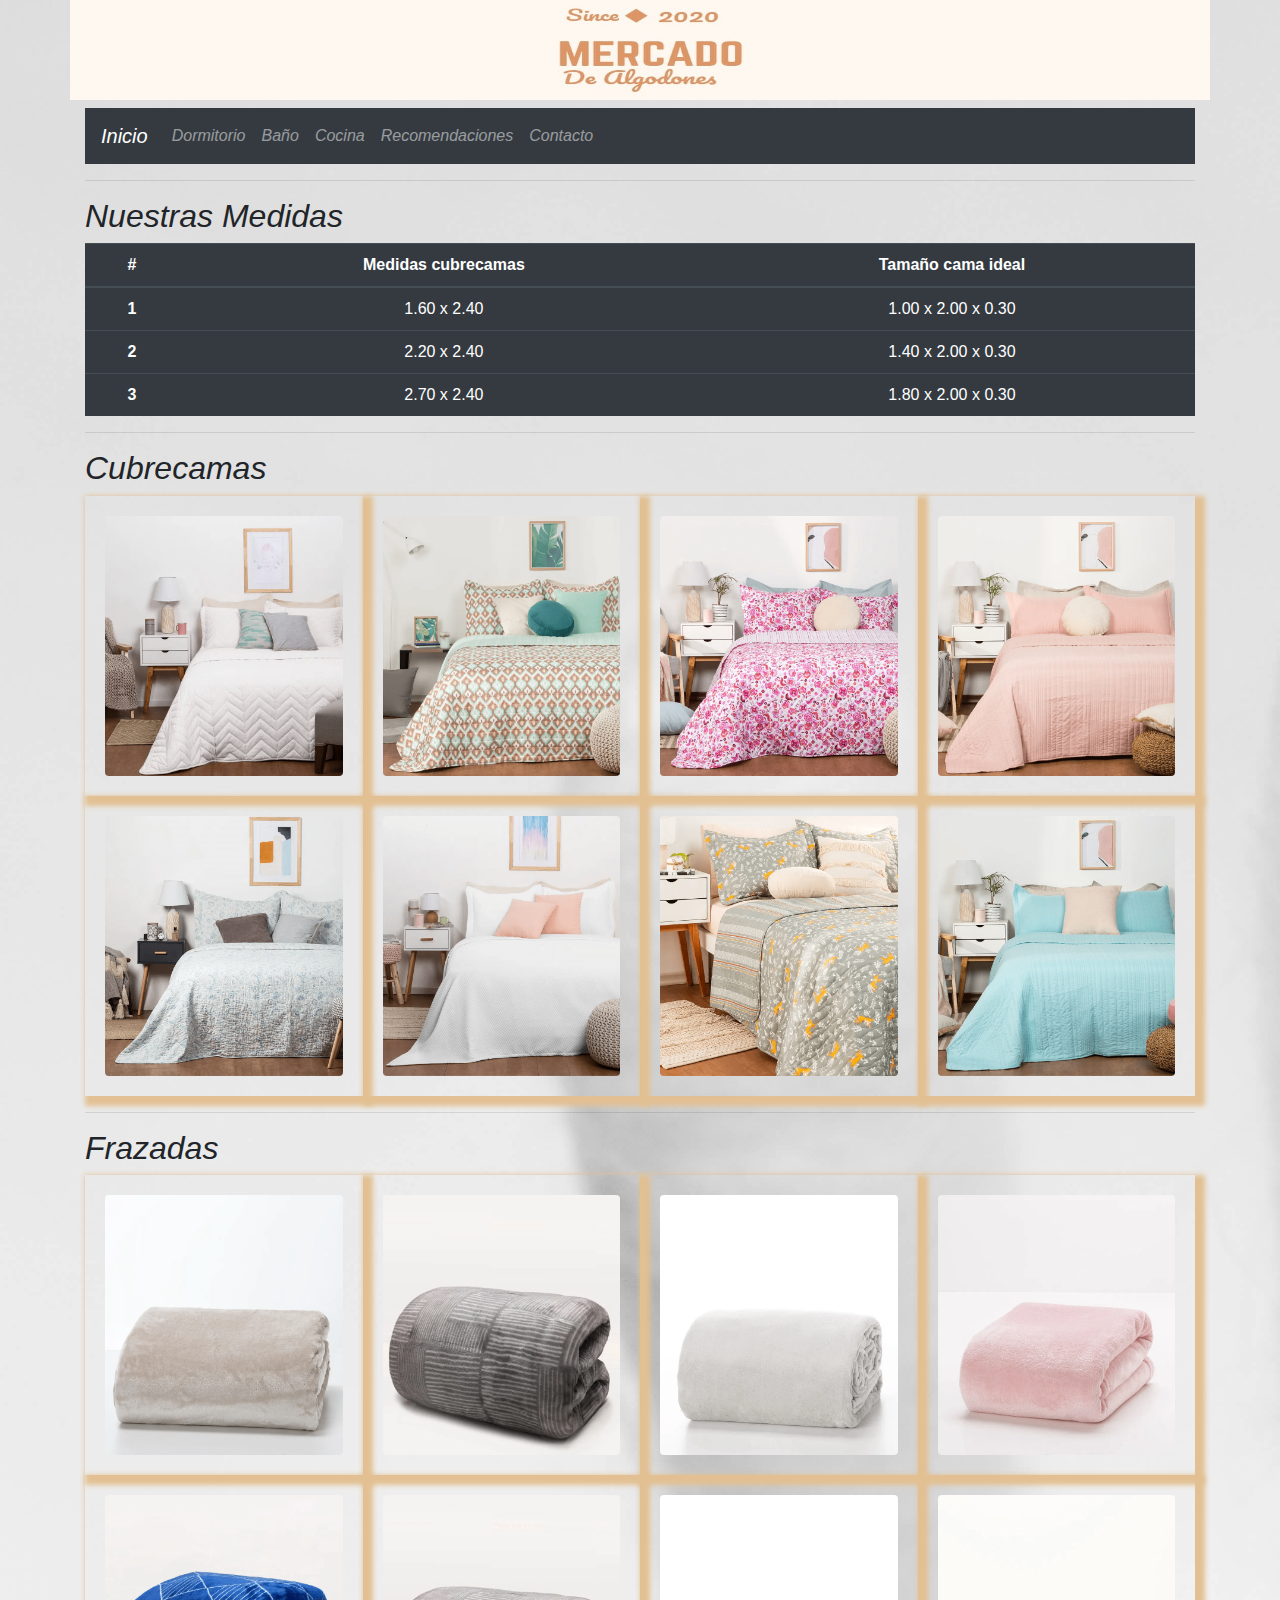
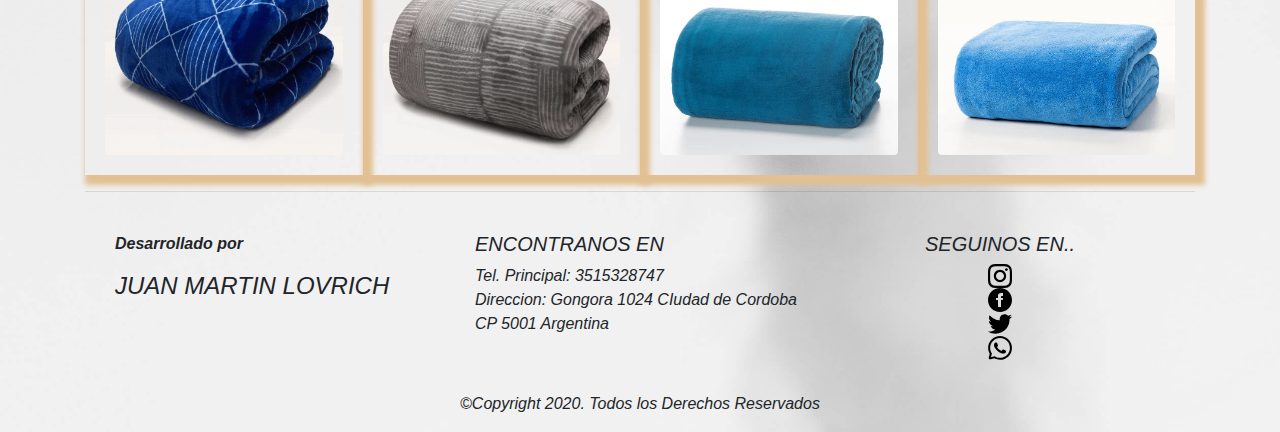
<file: Entrega Proyecto 4/habitacion.html>
<DOCTYPE html>
    <html>

    <head>
        <meta charset="UTF-8">
        <meta name="viewport" content="width=device-width, initial-scale=1, shrink-to-fit=no">
        <meta name="keywords"
            content="habitacion, pieza, cama, frio, sabanas, cubrecamas, algodon, tela, acolchado, frazada, decoracion">
        <meta name="description"
            content="Acolchados, Cubrecamas y frazadas para tu cama! Todas las medidas disponibles y la mayor variedad de modelos">
        <link rel="stylesheet" href="https://stackpath.bootstrapcdn.com/bootstrap/4.5.2/css/bootstrap.min.css"
            integrity="sha384-JcKb8q3iqJ61gNV9KGb8thSsNjpSL0n8PARn9HuZOnIxN0hoP+VmmDGMN5t9UJ0Z" crossorigin="anonymous">
        <link rel="stylesheet" href="css/styles.css">
        <link rel="stylesheet" href="https://cdnjs.cloudflare.com/ajax/libs/animate.css/4.1.0/animate.min.css" />
        <title>Mercado de Algodones-Habitacion-Todo para tu cama</title>
    </head>

    <body>
        <header class="container">
            <h1 class="animate__animated animate__bounce">
                <div class="text-center">
                    <img src="imagenes/logom.jpeg" class="rounded" alt="logo" height="100px" width="300px">
                </div>
            </h1>
        </header>

        <div class="container">
            <nav class="navbar navbar-expand-lg navbar-dark bg-dark">
                <a class="navbar-brand" href="index.html">Inicio</a>
                <button class="navbar-toggler" type="button" data-toggle="collapse" data-target="#navbarNav"
                    aria-controls="navbarNav" aria-expanded="false" aria-label="Toggle navigation">
                    <span class="navbar-toggler-icon"></span>
                </button>
                <div class="collapse navbar-collapse" id="navbarNav">
                    <ul class="navbar-nav">
                        <li class="nav-item">
                            <a class="nav-link" href="dormitorio.html">Dormitorio</a>
                        </li>
                        <li class="nav-item">
                            <a class="nav-link" href="bano.html">Baño</a>
                        </li>
                        <li class="nav-item">
                            <a class="nav-link" href="cocina.html">Cocina</a>
                        </li>
                        <li class="nav-item">
                            <a class="nav-link" href="recomendaciones.html">Recomendaciones</a>
                        </li>
                        <li class="nav-item">
                            <a class="nav-link" href="contacto.html">Contacto</a>
                        </li>
                    </ul>
                </div>
            </nav>
            <hr class=featurette-divider />
            <h2 class="animate__animated animate__backInLeft"> Nuestras Medidas</h2>
            <table class="table table-dark">
                <thead>
                    <tr>
                        <th scope="col" class="text-center">#</th>
                        <th scope="col" class="text-center">Medidas cubrecamas</th>
                        <th scope="col" class="text-center">Tamaño cama ideal</th>
                    </tr>
                </thead>
                <tbody>
                    <tr class="text-center">
                        <th scope="row">1</th>
                        <td>1.60 x 2.40</td>
                        <td>1.00 x 2.00 x 0.30</td>
                    </tr>
                    <tr class="text-center">
                        <th scope="row">2</th>
                        <td>2.20 x 2.40</td>
                        <td>1.40 x 2.00 x 0.30</td>
                    </tr>
                    <tr class="text-center">
                        <th scope="row">3</th>
                        <td>2.70 x 2.40</td>
                        <td>1.80 x 2.00 x 0.30</td>
                    </tr>
                </tbody>
            </table>
            <hr class=featurette-divider />



            <h2 class="animate__animated animate__backInLeft">Cubrecamas</h2>
            <section id="galeria1" class="container text-center">
                <div class="row text-center">
                    <div class="col-lg-3 col-md-6 col-sm-12 text-center"id="prueba2">
                        <img src="imagenes/cubre1.png" class="image text-center rounded" alt=""id="prueba1">
                        <div class="middle">
                            <div class="text">Nombre:"" Medidas:"" Precio:""</div>
                        </div>
                    </div>
                    <div class="col-lg-3 col-md-6 col-sm-12 text-center"id="prueba2">
                        <img src="imagenes/cubre2.png" class=" text-center rounded" alt=""id="prueba1">
                        <div class="middle">
                            <div class="text">Nombre:"" Medidas:"" Precio:""</div>
                        </div>
                    </div>
                    <div class="col-lg-3 col-md-6 col-sm-12 text-center"id="prueba2">
                        <img src="imagenes/cubre3.png" class=" text-center rounded" alt=""id="prueba1">
                        <div class="middle">
                            <div class="text">Nombre:"" Medidas:"" Precio:""</div>
                        </div>
                    </div>
                    <div class="col-lg-3 col-md-6 col-sm-12 text-center"id="prueba2">
                        <img src="imagenes/cubre4.png" class="text-center rounded" alt=""id="prueba1">
                        <div class="middle">
                            <div class="text">Nombre:"" Medidas:"" Precio:""</div>
                        </div>
                    </div>

                    <div class="col-lg-3 col-md-6 col-sm-12 text-center"id="prueba2">
                        <img src="imagenes/cubre5.png" class="text-center rounded" alt=""id="prueba1">
                        <div class="middle">
                            <div class="text">Nombre:"" Medidas:"" Precio:""</div>
                        </div>
                    </div>
                    <div class="col-lg-3 col-md-6 col-sm-12 text-center"id="prueba2">
                        <img src="imagenes/cubre6.png" class="text-center rounded" alt=""id="prueba1">
                        <div class="middle">
                            <div class="text">Nombre:"" Medidas:"" Precio:""</div>
                        </div>
                    </div>
                    <div class="col-lg-3 col-md-6 col-sm-12 text-center"id="prueba2">
                        <img src="imagenes/cubre7.png" class="text-center rounded" alt=""id="prueba1">
                        <div class="middle">
                            <div class="text">Nombre:"" Medidas:"" Precio:""</div>
                        </div>
                    </div>
                    <div class="col-lg-3 col-md-6 col-sm-12 text-center"id="prueba2">
                        <img src="imagenes/cubre8.png" class="text-center rounded" alt=""id="prueba1">
                        <div class="middle">
                            <div class="text">Nombre:"" Medidas:"" Precio:""</div>
                        </div>
                    </div>

                </div>
            </section>
            <hr class=featurette-divider />
            <h2 class="animate__animated animate__backInLeft">Frazadas</h2>
            <section id="galeria2" class="container">
                <div class="row">
                    <div class="col-lg-3 col-md-6 col-sm-12" id="prueba2">
                        <img src="imagenes/fraza1.png" class="rounded" alt="" id="prueba1">
                        <div class="middle">
                            <div class="text">Nombre:"" Medidas:"" Precio:""</div>
                        </div>
                    </div>
                    <div class="col-lg-3 col-md-6 col-sm-12"id="prueba2">
                        <img src="imagenes/fraza2.png" class="rounded" alt=""id="prueba1">
                        <div class="middle">
                            <div class="text">Nombre:"" Medidas:"" Precio:""</div>
                        </div>
                    </div>
                    <div class="col-lg-3 col-md-6 col-sm-12"id="prueba2">
                        <img src="imagenes/fraza3.png" class="rounded" alt=""id="prueba1">
                        <div class="middle"> 
                            <div class="text">Nombre:"" Medidas:"" Precio:""</div>
                        </div>
                    </div>
                    <div class="col-lg-3 col-md-6 col-sm-12"id="prueba2">
                        <img src="imagenes/fraza4.png" class="rounded" alt=""id="prueba1">
                        <div class="middle">
                            <div class="text">Nombre:"" Medidas:"" Precio:""</div>
                        </div>
                    </div>

                    <div class="col-lg-3 col-md-6 col-sm-12"id="prueba2">
                        <img src="imagenes/fraza5.png" class="rounded" alt=""id="prueba1">
                        <div class="middle">
                            <div class="text">Nombre:"" Medidas:"" Precio:""</div>
                        </div>
                    </div>
                    <div class="col-lg-3 col-md-6 col-sm-12"id="prueba2">
                        <img src="imagenes/fraza6.png" class="rounded" alt=""id="prueba1">
                        <div class="middle">
                            <div class="text">Nombre:"" Medidas:"" Precio:""</div>
                        </div>
                    </div>
                    <div class="col-lg-3 col-md-6 col-sm-12"id="prueba2">
                        <img src="imagenes/fraza7.png" class="rounded" alt=""id="prueba1">
                        <div class="middle">
                            <div class="text">Nombre:"" Medidas:"" Precio:""</div>
                        </div>
                    </div>
                    <div class="col-lg-3 col-md-6 col-sm-12"id="prueba2">
                        <img src="imagenes/fraza8.png" class="rounded" alt=""id="prueba1">
                        <div class="middle">
                            <div class="text">Nombre:"" Medidas:"" Precio:""</div>
                        </div>
                    </div>
                </div>
            </section>
            <hr class=featurette-divider />


            <div class="container">
                <footer class="page-footer font-small blue pt-4">


                    <div class="container-fluid text-center text-md-left">


                        <div class="row">


                            <div class="col-md-4 mb-md-0 mb-3">

                                <p class="font-weight-bold">Desarrollado por</p>
                                <h4 class="text-uppercase">Juan Martin Lovrich</h4>


                            </div>


                            <hr class="clearfix w-100 d-md-none pb-3">


                            <div class="col-md-4 mb-md-0 mb-3">


                                <h5 class="text-uppercase">Encontranos en</h5>

                                <ul class="list-unstyled">
                                    <li>
                                        Tel. Principal: 3515328747
                                    </li>
                                    <li>
                                        Direccion: Gongora 1024 CIudad de Cordoba CP 5001 Argentina
                                    </li>

                                </ul>

                            </div>



                            <div class="col-md-4 mb-md-0 mb-3">


                                <h5 class="text-uppercase text-center">Seguinos en..</h5>

                                <ul class="list-unstyled">
                                    <li>
                                        <a href="https://www.instagram.com/mercadodealgodones"><img
                                                src="imagenes/iconmonstr-instagram-11.svg"
                                                class="rounded mx-auto d-block"></a>
                                    </li>
                                    <li>
                                        <a href="https://www.facebook.com"><img src="imagenes/iconmonstr-facebook-4.svg"
                                                class="rounded mx-auto d-block"></a>
                                    </li>
                                    <li>
                                        <a href="https://twitter.com"><img src="imagenes/iconmonstr-twitter-1.svg"
                                                class="rounded mx-auto d-block"></a>
                                    </li>
                                    <li>
                                        <a href="#!"><img src="imagenes/iconmonstr-whatsapp-1.svg"
                                                class="rounded mx-auto d-block"></a>
                                    </li>
                                </ul>

                            </div>


                        </div>


                    </div>

                    <div class="footer-copyright text-center py-3">©Copyright 2020. Todos los Derechos Reservados
                    </div>


                </footer>

                <script src="https://code.jquery.com/jquery-3.5.1.slim.min.js"
                    integrity="sha384-DfXdz2htPH0lsSSs5nCTpuj/zy4C+OGpamoFVy38MVBnE+IbbVYUew+OrCXaRkfj"
                    crossorigin="anonymous"></script>
                <script src="https://cdn.jsdelivr.net/npm/popper.js@1.16.1/dist/umd/popper.min.js"
                    integrity="sha384-9/reFTGAW83EW2RDu2S0VKaIzap3H66lZH81PoYlFhbGU+6BZp6G7niu735Sk7lN"
                    crossorigin="anonymous"></script>
                <script src="https://stackpath.bootstrapcdn.com/bootstrap/4.5.2/js/bootstrap.min.js"
                    integrity="sha384-B4gt1jrGC7Jh4AgTPSdUtOBvfO8shuf57BaghqFfPlYxofvL8/KUEfYiJOMMV+rV"
                    crossorigin="anonymous"></script>
    </body>

    </html>
</file>
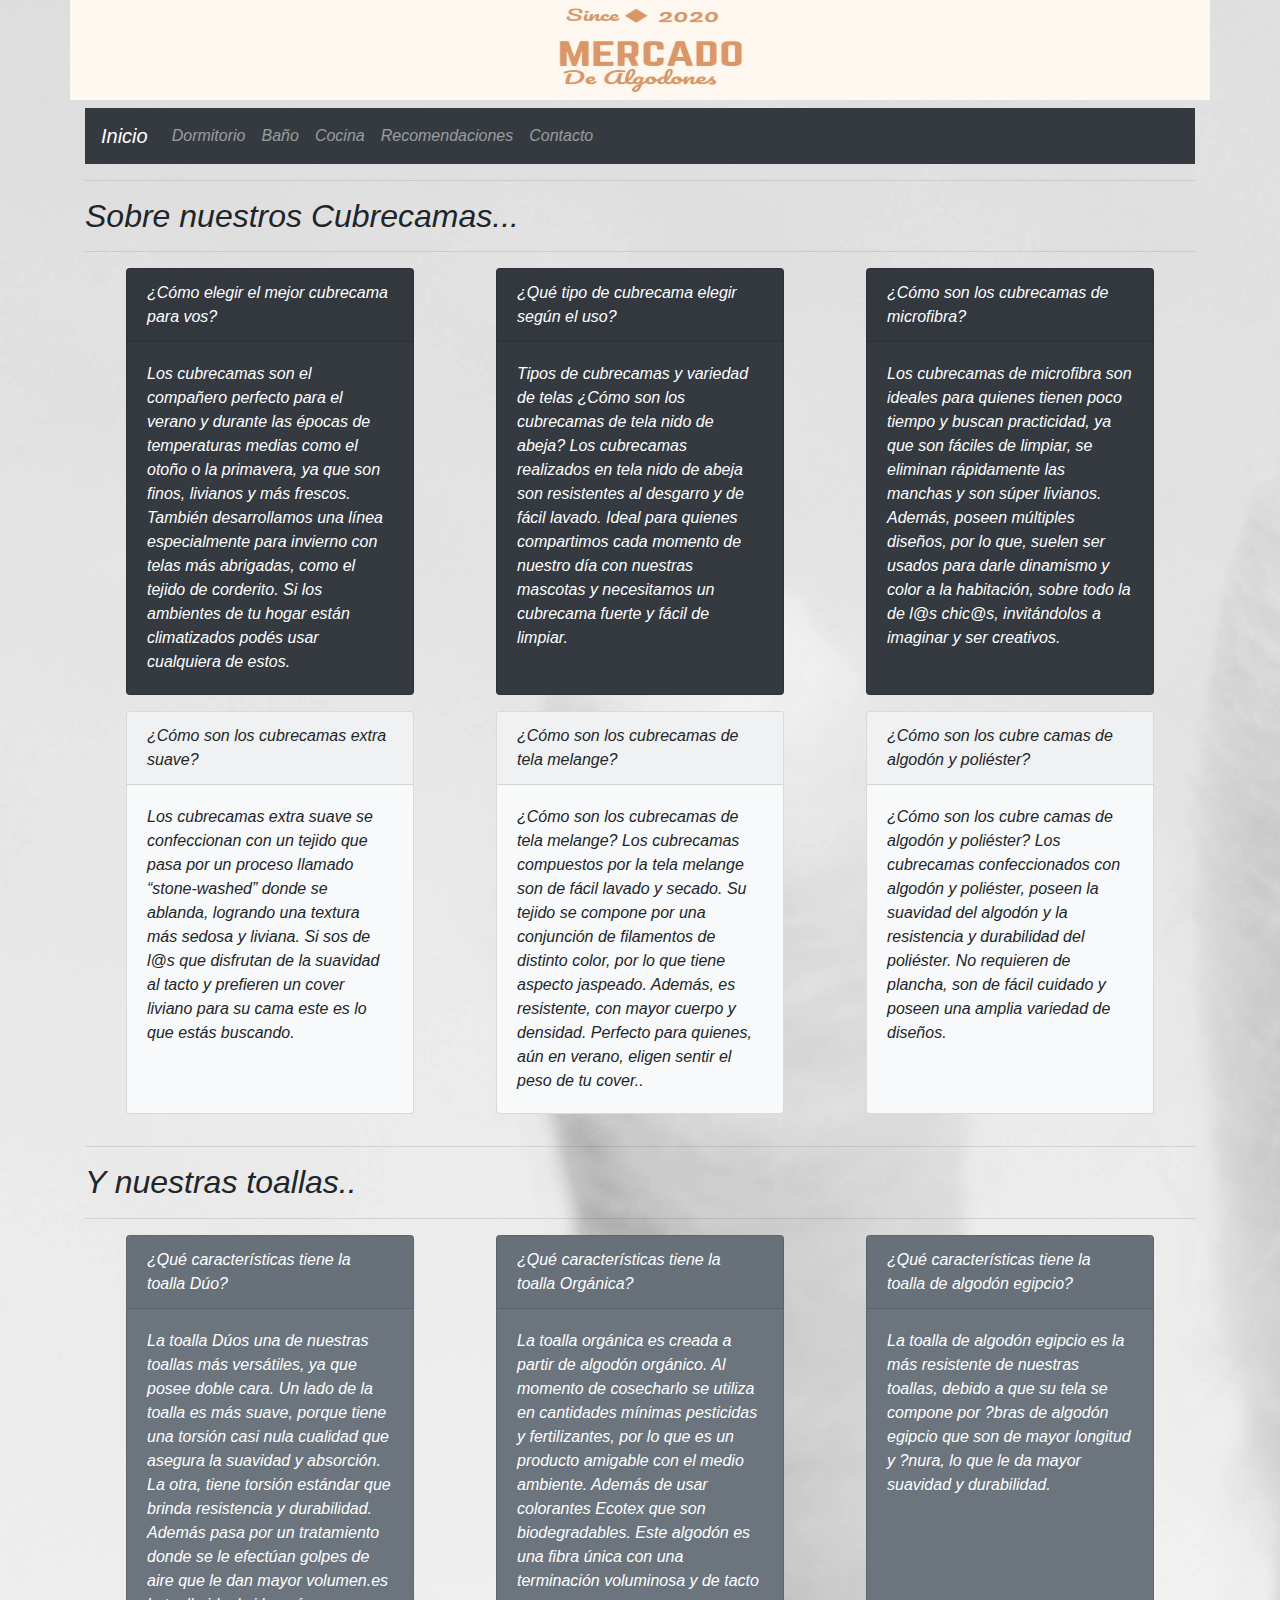
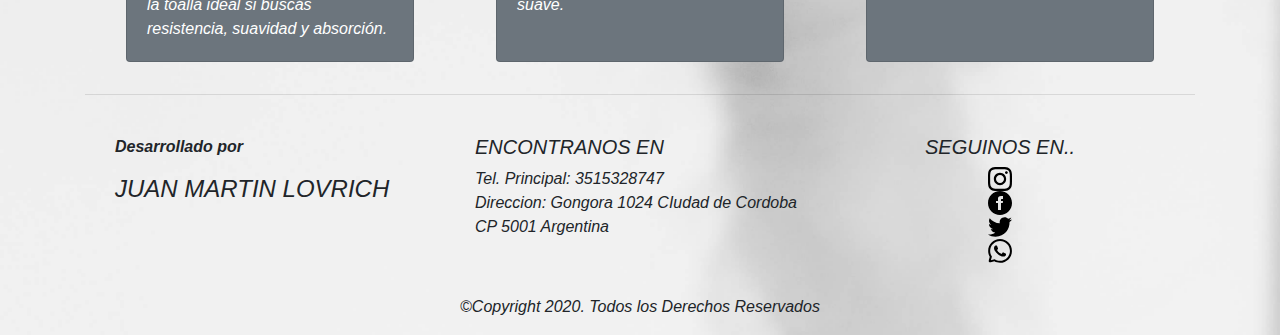
<file: Entrega Proyecto 4/recomendaciones.html>
<DOCTYPE html>
    <html>

    <head>
        <meta charset="UTF-8">
        <meta name="viewport" content="width=device-width, initial-scale=1, shrink-to-fit=no">
        <meta name="keywords"
            content="habitacion, pieza, tollas, toallon, recomendaciones, consejos, tips, sugerencias, informacion">
        <meta name="description"
            content="Consejos utiles a la hora de elegir nuestros productos, conoce acerca de nuestra variedad de materiales y cual se adecua mejor para vos!">
        <link rel="stylesheet" href="https://stackpath.bootstrapcdn.com/bootstrap/4.5.2/css/bootstrap.min.css"
            integrity="sha384-JcKb8q3iqJ61gNV9KGb8thSsNjpSL0n8PARn9HuZOnIxN0hoP+VmmDGMN5t9UJ0Z" crossorigin="anonymous">
        <link rel="stylesheet" href="css/styles.css">
        <link rel="stylesheet" href="https://cdnjs.cloudflare.com/ajax/libs/animate.css/4.1.0/animate.min.css" />
        <title>Mercado de Algodones-Recomendaciones- Info util para conocer nuestros productos</title>
    </head>

    <body>
        <header class="container">
            <h1 class="animate__animated animate__bounce">
                <div class="text-center">
                    <img src="imagenes/logom.jpeg" class="rounded" alt="logo" height="100px" width="300px">
                </div>
            </h1>
        </header>

        <div class="container">
            <nav class="navbar navbar-expand-lg navbar-dark bg-dark">
                <a class="navbar-brand" href="index.html">Inicio</a>
                <button class="navbar-toggler" type="button" data-toggle="collapse" data-target="#navbarNav"
                    aria-controls="navbarNav" aria-expanded="false" aria-label="Toggle navigation">
                    <span class="navbar-toggler-icon"></span>
                </button>
                <div class="collapse navbar-collapse" id="navbarNav">
                    <ul class="navbar-nav">
                        <li class="nav-item">
                            <a class="nav-link" href="dormitorio.html">Dormitorio</a>
                        </li>
                        <li class="nav-item">
                            <a class="nav-link" href="bano.html">Baño</a>
                        </li>
                        <li class="nav-item">
                            <a class="nav-link" href="cocina.html">Cocina</a>
                        </li>
                        <li class="nav-item">
                            <a class="nav-link" href="recomendaciones.html">Recomendaciones</a>
                        </li>
                        <li class="nav-item">
                            <a class="nav-link" href="contacto.html">Contacto</a>
                        </li>
                    </ul>
                </div>
            </nav>
            <hr class=featurette-divider />
            <h2 class="animate__animated animate__backInLeft">Sobre nuestros Cubrecamas...</h2>
            <hr class=featurette-divider />
            <section class="container">
                <div class="row">
                    <div class="card text-white bg-dark mb-3 animate__animated animate__rollIn rounded mx-auto d-block"
                        style="max-width: 18rem;">
                        <div class="card-header">¿Cómo elegir el mejor cubrecama para vos?</div>
                        <div class="card-body">
                            <p class="card-text">Los cubrecamas son el compañero perfecto para el verano y durante las
                                épocas de temperaturas
                                medias como el otoño o la primavera, ya que son finos, livianos y más frescos. También
                                desarrollamos una línea especialmente para invierno con telas más abrigadas, como el
                                tejido
                                de corderito. Si los ambientes de tu hogar están climatizados podés usar cualquiera de
                                estos.</p>
                        </div>
                    </div>
                    <div class="card text-white bg-dark mb-3 animate__animated animate__rollIn rounded mx-auto d-block"
                        style="max-width: 18rem;">
                        <div class="card-header">¿Qué tipo de cubrecama elegir según el uso?</div>
                        <div class="card-body">
                            <p class="card-text">Tipos de cubrecamas y variedad de telas ¿Cómo son los cubrecamas de
                                tela nido de
                                abeja? Los cubrecamas realizados en tela nido de abeja son resistentes al desgarro y
                                de fácil lavado.
                                Ideal para quienes compartimos cada momento de nuestro día con nuestras mascotas y
                                necesitamos un cubrecama fuerte y fácil de limpiar.</p>
                        </div>
                    </div>
                    <div class="card text-white bg-dark mb-3 animate__animated animate__rollIn rounded mx-auto d-block"
                        style="max-width: 18rem;">
                        <div class="card-header">¿Cómo son los cubrecamas de microfibra?</div>
                        <div class="card-body">
                            <p class="card-text">Los cubrecamas de microfibra son ideales para quienes tienen
                                poco tiempo y buscan
                                practicidad, ya que son fáciles de limpiar, se eliminan rápidamente las manchas
                                y
                                son súper
                                livianos. Además, poseen múltiples diseños, por lo que, suelen ser usados para
                                darle
                                dinamismo y color a la habitación, sobre todo la de l@s chic@s, invitándolos a
                                imaginar y
                                ser creativos.</p>
                        </div>
                    </div>


                </div>




                <div class="row">
                    <div class="card bg-light mb-3 animate__animated animate__rollIn rounded mx-auto d-block" style="max-width: 18rem;">
                        <div class="card-header"> ¿Cómo son los cubrecamas extra suave?</div>
                        <div class="card-body">

                            <p class="card-text">Los cubrecamas extra suave se confeccionan con un tejido que pasa por
                                un
                                proceso
                                llamado
                                “stone-washed” donde se ablanda, logrando una textura más sedosa y liviana. Si sos
                                de l@s
                                que
                                disfrutan de la suavidad al tacto y prefieren un cover liviano para su cama este es
                                lo que
                                estás
                                buscando.</p>
                        </div>
                    </div>
                    <div class="card bg-light mb-3 animate__animated animate__rollIn rounded mx-auto d-block" style="max-width: 18rem;">
                        <div class="card-header">¿Cómo son los cubrecamas de tela melange?</div>
                        <div class="card-body">

                            <p class="card-text"> ¿Cómo son los cubrecamas de tela melange?
                                Los cubrecamas compuestos por la tela melange son de fácil lavado y secado. Su
                                tejido se
                                compone por una conjunción de filamentos de distinto color, por lo que tiene aspecto
                                jaspeado. Además, es resistente, con mayor cuerpo y densidad. Perfecto para quienes,
                                aún en
                                verano, eligen sentir el peso de tu cover..</p>
                        </div>
                    </div>
                    <div class="card bg-light mb-3 animate__animated animate__rollIn rounded mx-auto d-block" style="max-width: 18rem;">
                        <div class="card-header">¿Cómo son los cubre camas de algodón y poliéster?</div>
                        <div class="card-body">

                            <p class="card-text">¿Cómo son los cubre camas de algodón y poliéster?
                                Los cubrecamas confeccionados con algodón y poliéster, poseen la suavidad del
                                algodón y la
                                resistencia y durabilidad del poliéster. No requieren de plancha, son de fácil
                                cuidado y
                                poseen una amplia variedad de diseños.</p>
                        </div>
                    </div>

                </div>

            </section>
            <hr class=featurette-divider />
            <h2 class="animate__animated animate__backInLeft">Y nuestras toallas..</h2>
            <hr class=featurette-divider />
            <section class="container">
                <div class="row">
                    <div class="card text-white bg-secondary mb-3 animate__animated animate__rollIn rounded mx-auto d-block"
                        style="max-width: 18rem;">
                        <div class="card-header">¿Qué características tiene la toalla Dúo?</div>
                        <div class="card-body">

                            <p class="card-text">La toalla Dúos una de nuestras toallas más versátiles, ya que posee
                                doble cara. Un
                                lado de
                                la toalla es más suave, porque tiene una torsión casi nula cualidad que asegura la
                                suavidad
                                y absorción. La otra, tiene torsión estándar que brinda resistencia y durabilidad.
                                Además
                                pasa por un tratamiento donde se le efectúan golpes de aire que le dan mayor
                                volumen.es la
                                toalla ideal si buscás resistencia, suavidad y absorción.</p>
                        </div>
                    </div>
                    <div class="card text-white bg-secondary mb-3 animate__animated animate__rollIn rounded mx-auto d-block"
                        style="max-width: 18rem;">
                        <div class="card-header">¿Qué características tiene la toalla Orgánica?</div>
                        <div class="card-body">

                            <p class="card-text">La toalla orgánica es creada a partir de algodón orgánico. Al momento
                                de cosecharlo
                                se
                                utiliza en cantidades mínimas pesticidas y fertilizantes, por lo que es un producto
                                amigable
                                con el medio ambiente. Además de usar colorantes Ecotex que son biodegradables. Este
                                algodón
                                es una fibra única con una terminación voluminosa y de tacto suave.</p>
                        </div>
                    </div>
                    <div class="card text-white bg-secondary mb-3 animate__animated animate__rollIn rounded mx-auto d-block"
                        style="max-width: 18rem;">
                        <div class="card-header"> ¿Qué características tiene la toalla de algodón egipcio?</div>
                        <div class="card-body">

                            <p class="card-text">La toalla de algodón egipcio es la más resistente de nuestras toallas,
                                debido a que
                                su tela
                                se compone por ?bras de algodón egipcio que son de mayor longitud y ?nura, lo que le
                                da
                                mayor suavidad y durabilidad.</p>
                        </div>
                    </div>

                </div>
            </section>

            <hr class=featurette-divider />
            <div class="container">
                <footer class="page-footer font-small blue pt-4">


                    <div class="container-fluid text-center text-md-left">


                        <div class="row">


                            <div class="col-md-4 mb-md-0 mb-3">

                                <p class="font-weight-bold">Desarrollado por</p>
                                <h4 class="text-uppercase">Juan Martin Lovrich</h4>
                          
                                
                            </div>


                                <hr class="clearfix w-100 d-md-none pb-3">


                                <div class="col-md-4 mb-md-0 mb-3">


                                    <h5 class="text-uppercase">Encontranos en</h5>

                                    <ul class="list-unstyled">
                                        <li>
                                            Tel. Principal: 3515328747
                                        </li>
                                        <li>
                                            Direccion: Gongora 1024 CIudad de Cordoba CP 5001 Argentina
                                        </li>

                                    </ul>

                                </div>



                                <div class="col-md-4 mb-md-0 mb-3">


                                    <h5 class="text-uppercase text-center">Seguinos en..</h5>

                                    <ul class="list-unstyled">
                                        <li>
                                            <a href="https://www.instagram.com/mercadodealgodones"><img
                                                    src="imagenes/iconmonstr-instagram-11.svg"
                                                    class="rounded mx-auto d-block"></a>
                                        </li>
                                        <li>
                                            <a href="https://www.facebook.com"><img
                                                    src="imagenes/iconmonstr-facebook-4.svg"
                                                    class="rounded mx-auto d-block"></a>
                                        </li>
                                        <li>
                                            <a href="https://twitter.com"><img src="imagenes/iconmonstr-twitter-1.svg"
                                                    class="rounded mx-auto d-block"></a>
                                        </li>
                                        <li>
                                            <a href="#!"><img src="imagenes/iconmonstr-whatsapp-1.svg"
                                                    class="rounded mx-auto d-block"></a>
                                        </li>
                                    </ul>

                                </div>


                            </div>


                        </div>

                        <div class="footer-copyright text-center py-3">©Copyright 2020. Todos los Derechos Reservados
                        </div>


                </footer>

                <script src="https://code.jquery.com/jquery-3.5.1.slim.min.js"
                    integrity="sha384-DfXdz2htPH0lsSSs5nCTpuj/zy4C+OGpamoFVy38MVBnE+IbbVYUew+OrCXaRkfj"
                    crossorigin="anonymous"></script>
                <script src="https://cdn.jsdelivr.net/npm/popper.js@1.16.1/dist/umd/popper.min.js"
                    integrity="sha384-9/reFTGAW83EW2RDu2S0VKaIzap3H66lZH81PoYlFhbGU+6BZp6G7niu735Sk7lN"
                    crossorigin="anonymous"></script>
                <script src="https://stackpath.bootstrapcdn.com/bootstrap/4.5.2/js/bootstrap.min.js"
                    integrity="sha384-B4gt1jrGC7Jh4AgTPSdUtOBvfO8shuf57BaghqFfPlYxofvL8/KUEfYiJOMMV+rV"
                    crossorigin="anonymous"></script>
    </body>

    </html>
</file>
<file: Entrega Proyecto 4/css/styles.css>
/* line 1, ../../../../../OneDrive/Escritorio/Coder Desarrolo Web/Entrega Proyecto 4/sass/styles.scss */
body {
  background-image:  url("../imagenes/claro.jpg");
  font-style: italic;
  background-size: cover;
  margin: 0;
  padding: 0;
}

header {
background-color: #fef8f0;
}
/* line 10, ../../../../../OneDrive/Escritorio/Coder Desarrolo Web/Entrega Proyecto 4/sass/styles.scss */
h1 {
  text-align: center;
}

/* line 17, ../../../../../OneDrive/Escritorio/Coder Desarrolo Web/Entrega Proyecto 4/sass/styles.scss */
#galeria1 img:hover {
  transform: scale(1.05);
}

/* line 20, ../../../../../OneDrive/Escritorio/Coder Desarrolo Web/Entrega Proyecto 4/sass/styles.scss */
#galeria2 img:hover {
  transform: scale(1.05);
}

/* line 23, ../../../../../OneDrive/Escritorio/Coder Desarrolo Web/Entrega Proyecto 4/sass/styles.scss */
#galeria1 .col-lg-3 {
  box-shadow: 5px 5px 5px 5px #e2c093;
  padding: 20px;
  margin: 0 !important;
  width: auto;
  height: 300px;
}

/* line 31, ../../../../../OneDrive/Escritorio/Coder Desarrolo Web/Entrega Proyecto 4/sass/styles.scss */
#galeria1 img {
  width: 100%;
  height: 100%;
  transition: .5s ease;
  cursor: pointer;
  backface-visibility: hidden;
  opacity: 1;
}




/* line 39, ../../../../../OneDrive/Escritorio/Coder Desarrolo Web/Entrega Proyecto 4/sass/styles.scss */
#galeria2 .col-lg-3 {
  margin: 0 !important;
  padding: 20px;
  box-shadow: 5px 5px 5px 5px #e2c093;
  width: auto;
  height: 300px;
}

/* line 48, ../../../../../OneDrive/Escritorio/Coder Desarrolo Web/Entrega Proyecto 4/sass/styles.scss */
#galeria2 img {
  width: 100%;
  height: 100%;
  transition: .5s ease;
  cursor: pointer;
  backface-visibility: hidden;
  opacity: 1;

}
.middle {
  transition: .5s ease;
  opacity: 0;
  position: absolute;
  top: 50%;
  left: 50%;
  transform: translate(-50%, -50%);
  -ms-transform: translate(-50%, -50%);
  text-align: center;
}
#prueba1:hover{
  opacity: 0.3;
}

#prueba2:hover .middle {
  opacity: 1;
}

.text {
  background-color: #4CAF50;
  color: white;
  font-size: 16px;
  padding: 16px 32px;
}

/* line 55, ../../../../../OneDrive/Escritorio/Coder Desarrolo Web/Entrega Proyecto 4/sass/styles.scss */


/*# sourceMappingURL=styles.css.map */
</file>
